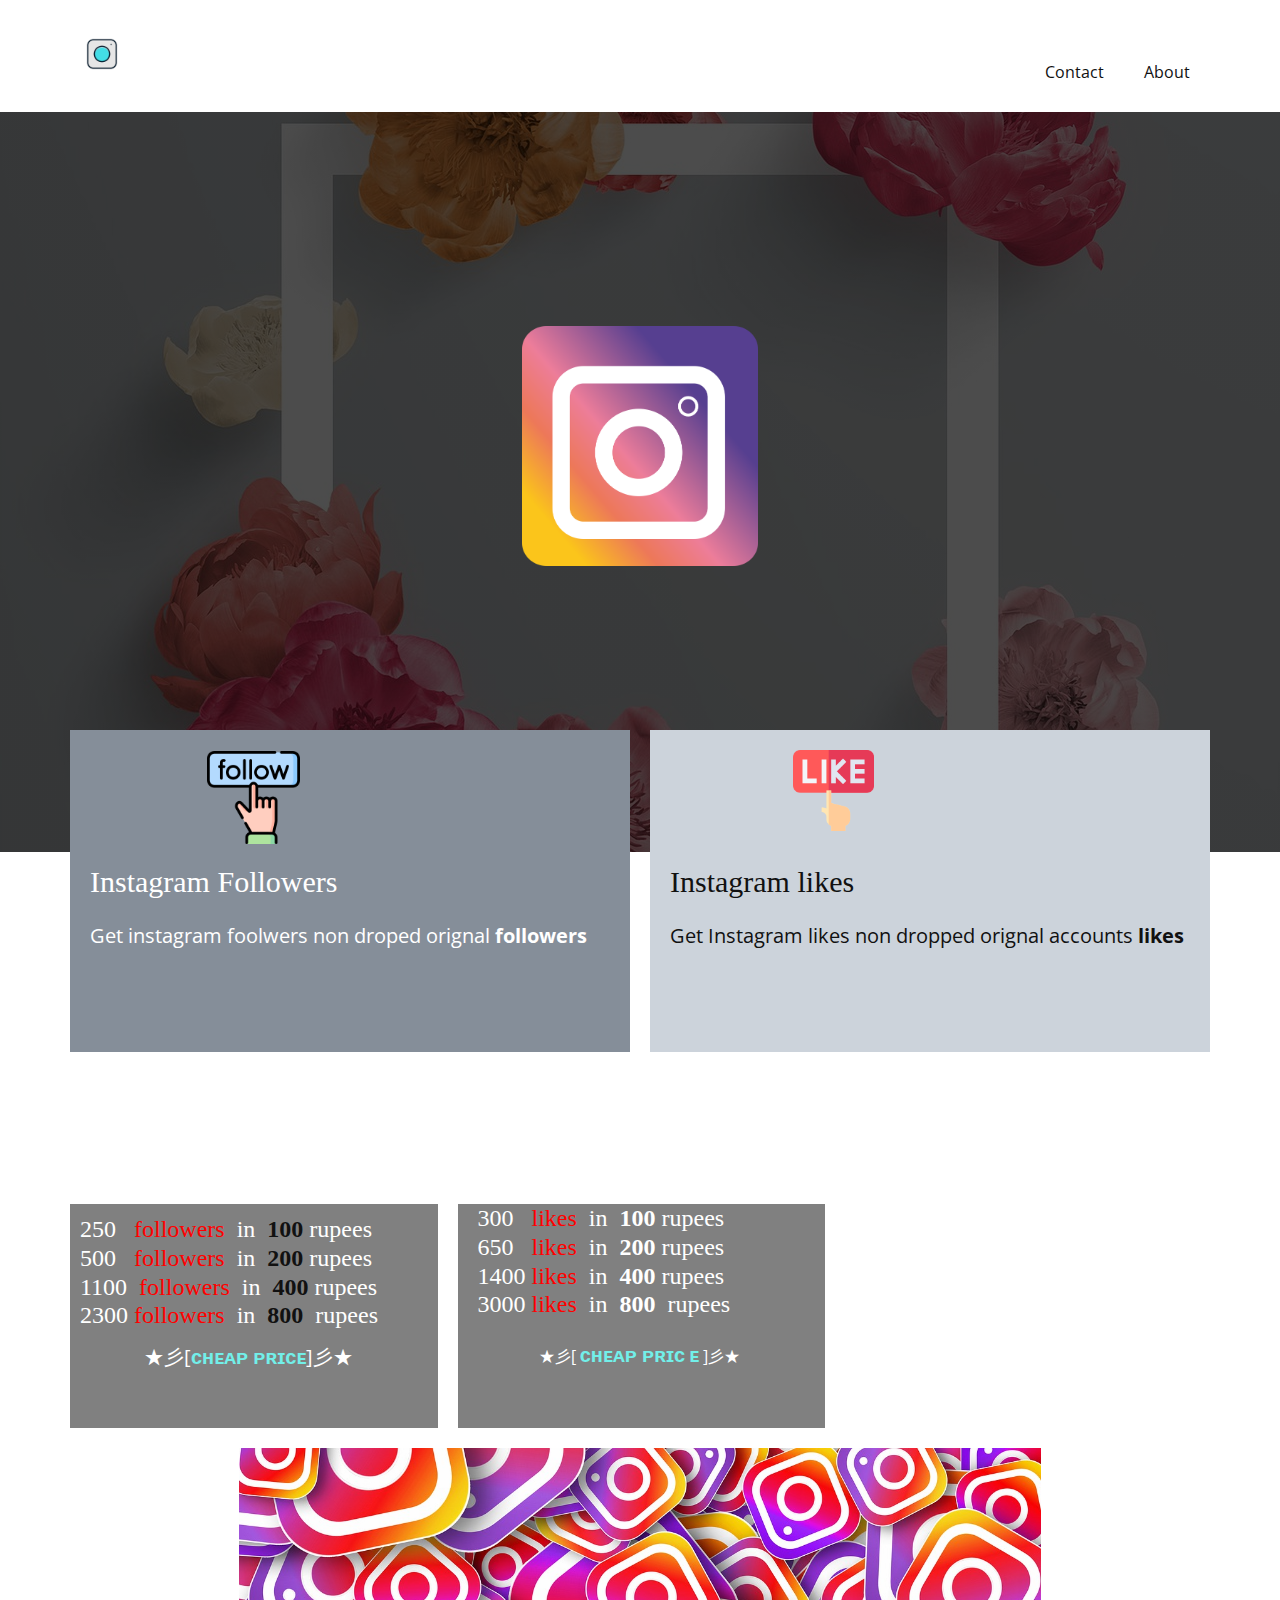
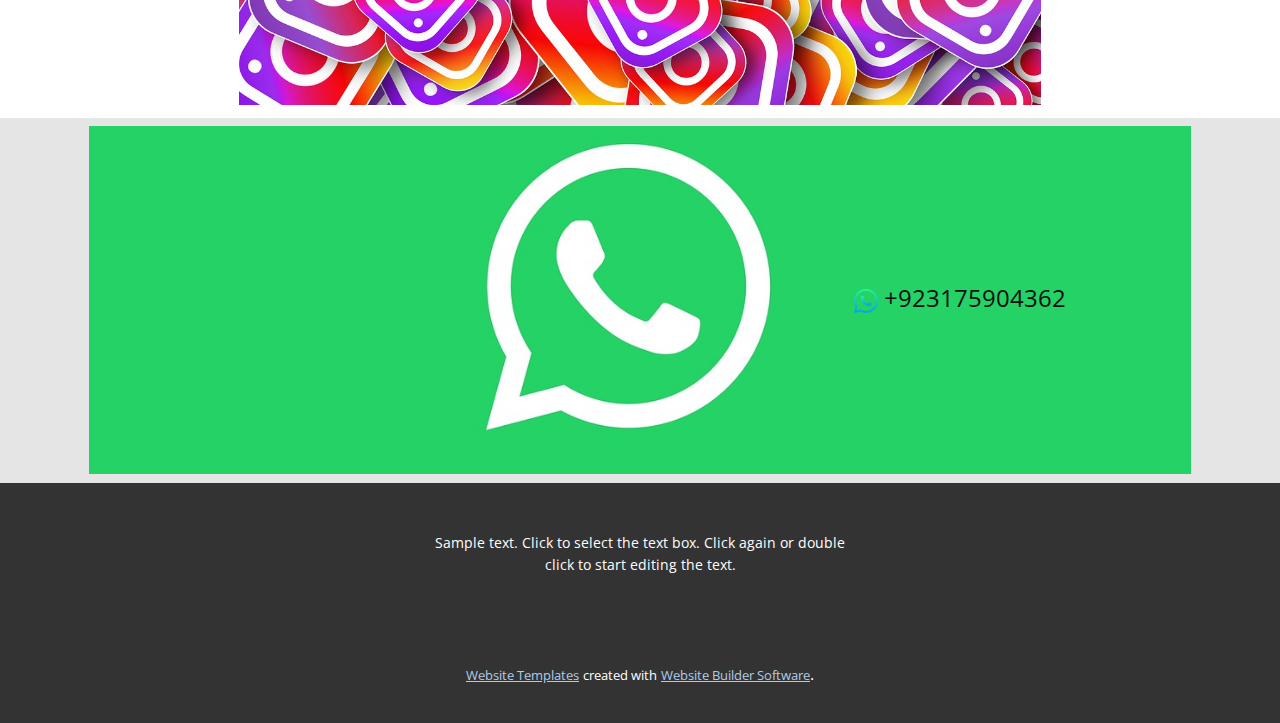
<file: index.html>
<!DOCTYPE html>
<html style="font-size: 16px;">
  <head>
    <meta name="viewport" content="width=device-width, initial-scale=1.0">
    <meta charset="utf-8">
    <meta name="keywords" content="Extraordinary Hotels For The Curious Traveller, Inspiration, New Boutique Hotels, Can&amp;apos;t Keep Your Eyes Away? Follow Us!, Find Out What Makes Us The Best Hotel, Empire State Building, Follow Us On Instagram">
    <meta name="description" content="">
    <meta name="page_type" content="np-template-header-footer-from-plugin">
    <title>Home</title>
    <link rel="stylesheet" href="nicepage.css" media="screen">
<link rel="stylesheet" href="Home.css" media="screen">
    <script class="u-script" type="text/javascript" src="jquery.js" defer=""></script>
    <script class="u-script" type="text/javascript" src="nicepage.js" defer=""></script>
    <meta name="generator" content="Nicepage 4.6.5, nicepage.com">
    <link id="u-theme-google-font" rel="stylesheet" href="https://fonts.googleapis.com/css?family=Roboto:100,100i,300,300i,400,400i,500,500i,700,700i,900,900i|Open+Sans:300,300i,400,400i,500,500i,600,600i,700,700i,800,800i">
    
    
    
    
    
    <script type="application/ld+json">{
		"@context": "http://schema.org",
		"@type": "Organization",
		"name": "",
		"logo": "images/c717e5244fee75b372d61a53a3c4e384857a317954328b867738315b0dad708fc0a629e3e21a2326700f8d7b3577cdd06af58182aa28fe7dfee7e3_1280.png"
}</script>
    <meta name="theme-color" content="#478ac9">
    <meta property="og:title" content="Home">
    <meta property="og:type" content="website">
  </head>
  <body data-home-page="Home.html" data-home-page-title="Home" class="u-body u-xl-mode"><header class="u-clearfix u-header u-header" id="sec-b66c"><div class="u-clearfix u-sheet u-valign-middle-lg u-valign-middle-md u-valign-middle-sm u-valign-middle-xl u-sheet-1">
        <a href="https://nicepage.com" class="u-image u-logo u-image-1" data-image-width="150" data-image-height="150">
          <img src="images/c717e5244fee75b372d61a53a3c4e384857a317954328b867738315b0dad708fc0a629e3e21a2326700f8d7b3577cdd06af58182aa28fe7dfee7e3_1280.png" class="u-logo-image u-logo-image-1">
        </a>
        <nav class="u-menu u-menu-dropdown u-offcanvas u-menu-1">
          <div class="menu-collapse" style="font-size: 1rem; letter-spacing: 0px;">
            <a class="u-button-style u-custom-left-right-menu-spacing u-custom-padding-bottom u-custom-top-bottom-menu-spacing u-nav-link u-text-active-palette-1-base u-text-hover-palette-2-base" href="#">
              <svg class="u-svg-link" viewBox="0 0 24 24"><use xmlns:xlink="http://www.w3.org/1999/xlink" xlink:href="#menu-hamburger"></use></svg>
              <svg class="u-svg-content" version="1.1" id="menu-hamburger" viewBox="0 0 16 16" x="0px" y="0px" xmlns:xlink="http://www.w3.org/1999/xlink" xmlns="http://www.w3.org/2000/svg"><g><rect y="1" width="16" height="2"></rect><rect y="7" width="16" height="2"></rect><rect y="13" width="16" height="2"></rect>
</g></svg>
            </a>
          </div>
          <div class="u-custom-menu u-nav-container">
            <ul class="u-nav u-unstyled u-nav-1"><li class="u-nav-item"><a class="u-button-style u-nav-link u-text-active-palette-1-base u-text-hover-palette-2-base" href="tel:+923175904362" style="padding: 10px 20px;">Contact</a>
</li><li class="u-nav-item"><a class="u-button-style u-nav-link u-text-active-palette-1-base u-text-hover-palette-2-base" href="About.html" style="padding: 10px 20px;">About</a>
</li></ul>
          </div>
          <div class="u-custom-menu u-nav-container-collapse">
            <div class="u-black u-container-style u-inner-container-layout u-opacity u-opacity-95 u-sidenav">
              <div class="u-inner-container-layout u-sidenav-overflow">
                <div class="u-menu-close"></div>
                <ul class="u-align-center u-nav u-popupmenu-items u-unstyled u-nav-2"><li class="u-nav-item"><a class="u-button-style u-nav-link" href="tel:+923175904362" style="padding: 10px 20px;">Contact</a>
</li><li class="u-nav-item"><a class="u-button-style u-nav-link" href="About.html" style="padding: 10px 20px;">About</a>
</li></ul>
              </div>
            </div>
            <div class="u-black u-menu-overlay u-opacity u-opacity-70"></div>
          </div>
        </nav>
      </div></header>
    <section class="u-clearfix u-image u-shading u-section-1" id="carousel_44d6" data-image-width="150" data-image-height="150">
      <div class="u-clearfix u-sheet u-sheet-1">
        <div class="u-container-style u-group u-group-1">
          <div class="u-container-layout">
            <img src="images/ff09e628e266e09669da736689c2cb35791b4690a24ded2e72eb6af2ec320b25c8ac3a51c1e162389625ba067df57d2b34dcdc3f2911fe7a4af15c_1280.png" alt="" class="u-image u-image-contain u-image-default u-image-1" data-image-width="1262" data-image-height="1280">
          </div>
        </div>
      </div>
    </section>
    <section class="u-clearfix u-section-2" id="carousel_f209">
      <div class="u-clearfix u-sheet u-sheet-1">
        <div class="u-clearfix u-expanded-width u-gutter-20 u-layout-wrap u-layout-wrap-1">
          <div class="u-layout">
            <div class="u-layout-row">
              <div class="u-container-style u-layout-cell u-left-cell u-palette-5-dark-1 u-size-30 u-layout-cell-1">
                <div class="u-container-layout u-container-layout-1"><span class="u-file-icon u-icon u-icon-1"><img src="images/38932581.png" alt=""></span>
                  <h3 class="u-custom-font u-font-georgia u-text u-text-1">Instagram Followers</h3>
                  <p class="u-text u-text-2">Get instagram foolwers non droped orignal <span style="font-weight: 700;">followers</span>
                    <span style="font-weight: 700;"></span>
                    <span style="font-weight: 700;">
                      <span style="font-weight: 400;">
                        <span style="font-weight: 700;">
                          <span style="font-weight: 400;"></span>
                        </span>
                      </span>
                    </span>
                  </p>
                </div>
              </div>
              <div class="u-container-style u-layout-cell u-palette-5-light-1 u-size-30 u-layout-cell-2">
                <div class="u-container-layout u-container-layout-2"><span class="u-file-icon u-icon u-icon-2"><img src="images/6531078.png" alt=""></span>
                  <h3 class="u-custom-font u-font-georgia u-text u-text-3">Instagram likes</h3>
                  <p class="u-text u-text-4">Get Instagram likes non dropped orignal accounts <span style="font-weight: 700;">likes</span>
                  </p>
                </div>
              </div>
            </div>
          </div>
        </div>
      </div>
    </section>
    <section class="u-clearfix u-section-3" id="sec-9d00">
      <div class="u-clearfix u-sheet u-sheet-1">
        <div class="u-clearfix u-expanded-width-xs u-gutter-20 u-layout-wrap u-layout-wrap-1">
          <div class="u-layout">
            <div class="u-layout-row">
              <div class="u-container-style u-grey-50 u-layout-cell u-left-cell u-size-30 u-layout-cell-1">
                <div class="u-container-layout u-container-layout-1">
                  <h3 class="u-custom-font u-font-georgia u-text u-text-1">250&nbsp; &nbsp;<span class="u-text-custom-color-1">followers&nbsp;</span> in&nbsp;&nbsp;<span style="font-weight: 700;" class="u-text-body-color">100</span> rupees<br>500&nbsp; &nbsp;<span class="u-text-custom-color-1">followers&nbsp;</span> in&nbsp;&nbsp;<span style="font-weight: 700;" class="u-text-body-color">200</span> rupees<br>1100&nbsp;&nbsp;<span class="u-text-custom-color-1">followers&nbsp;</span> in&nbsp; <span style="font-weight: 700;" class="u-text-body-color">400</span> rupees<br>2300 <span class="u-text-custom-color-1">followers</span>&nbsp; in&nbsp; <span style="font-weight: 700;">
                      <span class="u-text-body-color">800</span>&nbsp;
                    </span> rupees
                  </h3>
                  <p class="u-text u-text-2">★彡[<span style="font-weight: 700;" class="u-text-palette-4-light-1">ᴄʜᴇᴀᴘ ᴘʀɪᴄᴇ</span>]彡★<br>
                  </p>
                </div>
              </div>
              <div class="u-container-style u-grey-50 u-layout-cell u-size-30 u-layout-cell-2">
                <div class="u-container-layout u-container-layout-2">
                  <h3 class="u-custom-font u-font-georgia u-text u-text-3">
                    <span style="font-size: 1.5rem;">300&nbsp; &nbsp;<span class="u-text-custom-color-1">likes&nbsp;</span> in&nbsp;&nbsp;<span style="font-weight: 700;">100</span> rupees<br>650&nbsp; &nbsp;<span class="u-text-custom-color-1">likes</span>&nbsp; in&nbsp;&nbsp;<span style="font-weight: 700;">200</span> rupees<br>1400&nbsp;<span class="u-text-custom-color-1">likes&nbsp;</span> in&nbsp; <span style="font-weight: 700;">400</span> rupees<br>3000 <span class="u-text-custom-color-1">likes</span>&nbsp; in&nbsp;&nbsp;<span style="font-weight: 700;">800</span>&nbsp; rupees
                    </span>
                    <br>
                  </h3>
                  <p class="u-text u-text-4">★彡[<span class="u-text-palette-4-light-1" style="font-weight: 700;">
                      <span style="font-size: 1.25rem;">ᴄʜᴇᴀᴘ ᴘʀɪᴄ</span>
                      <span style="font-size: 1.25rem;">ᴇ</span>
                    </span>]彡★
                  </p>
                </div>
              </div>
            </div>
          </div>
        </div>
        <img class="u-expanded-width-xs u-image u-image-default u-preserve-proportions u-image-1" src="images/a33769534cdfa9fd99812cc6eb787e12f2329a2866328f134add194cca3b581d76d49b5ab3d76632fb93f978d73cb05c217c4140393598fe36609b_1280.jpg" alt="" data-image-width="150" data-image-height="48">
      </div>
    </section>
    <section class="u-clearfix u-grey-10 u-section-4" src="" id="sec-13cc">
      <div class="u-align-left u-clearfix u-sheet u-sheet-1">
        <img class="u-image u-image-default u-image-1" src="images/660b4783b5adcb7d8e646011b2fb59b918cda3dbca379da859ff5e9249f2a871f3a948399d9e737781108d48650bdde33ca778d1768f54050f512a_1280.jpg" alt="" data-image-width="1280" data-image-height="480">
        <a href="https://wa.me/923071645948" class="u-active-none u-bottom-left-radius-0 u-bottom-right-radius-0 u-btn u-btn-rectangle u-button-style u-hover-none u-none u-radius-0 u-top-left-radius-0 u-top-right-radius-0 u-btn-1"><span class="u-file-icon u-icon"><img src="images/1384079.png" alt=""></span>&nbsp;+923175904362
        </a>
      </div>
    </section>
    
    
    <footer class="u-align-center u-clearfix u-footer u-grey-80 u-footer" id="sec-1d6d"><div class="u-clearfix u-sheet u-sheet-1">
        <p class="u-small-text u-text u-text-variant u-text-1">Sample text. Click to select the text box. Click again or double click to start editing the text.</p>
      </div></footer>
    <section class="u-backlink u-clearfix u-grey-80">
      <a class="u-link" href="https://nicepage.com/website-templates" target="_blank">
        <span>Website Templates</span>
      </a>
      <p class="u-text">
        <span>created with</span>
      </p>
      <a class="u-link" href="" target="_blank">
        <span>Website Builder Software</span>
      </a>. 
    </section>
  </body>
</html>
</file>
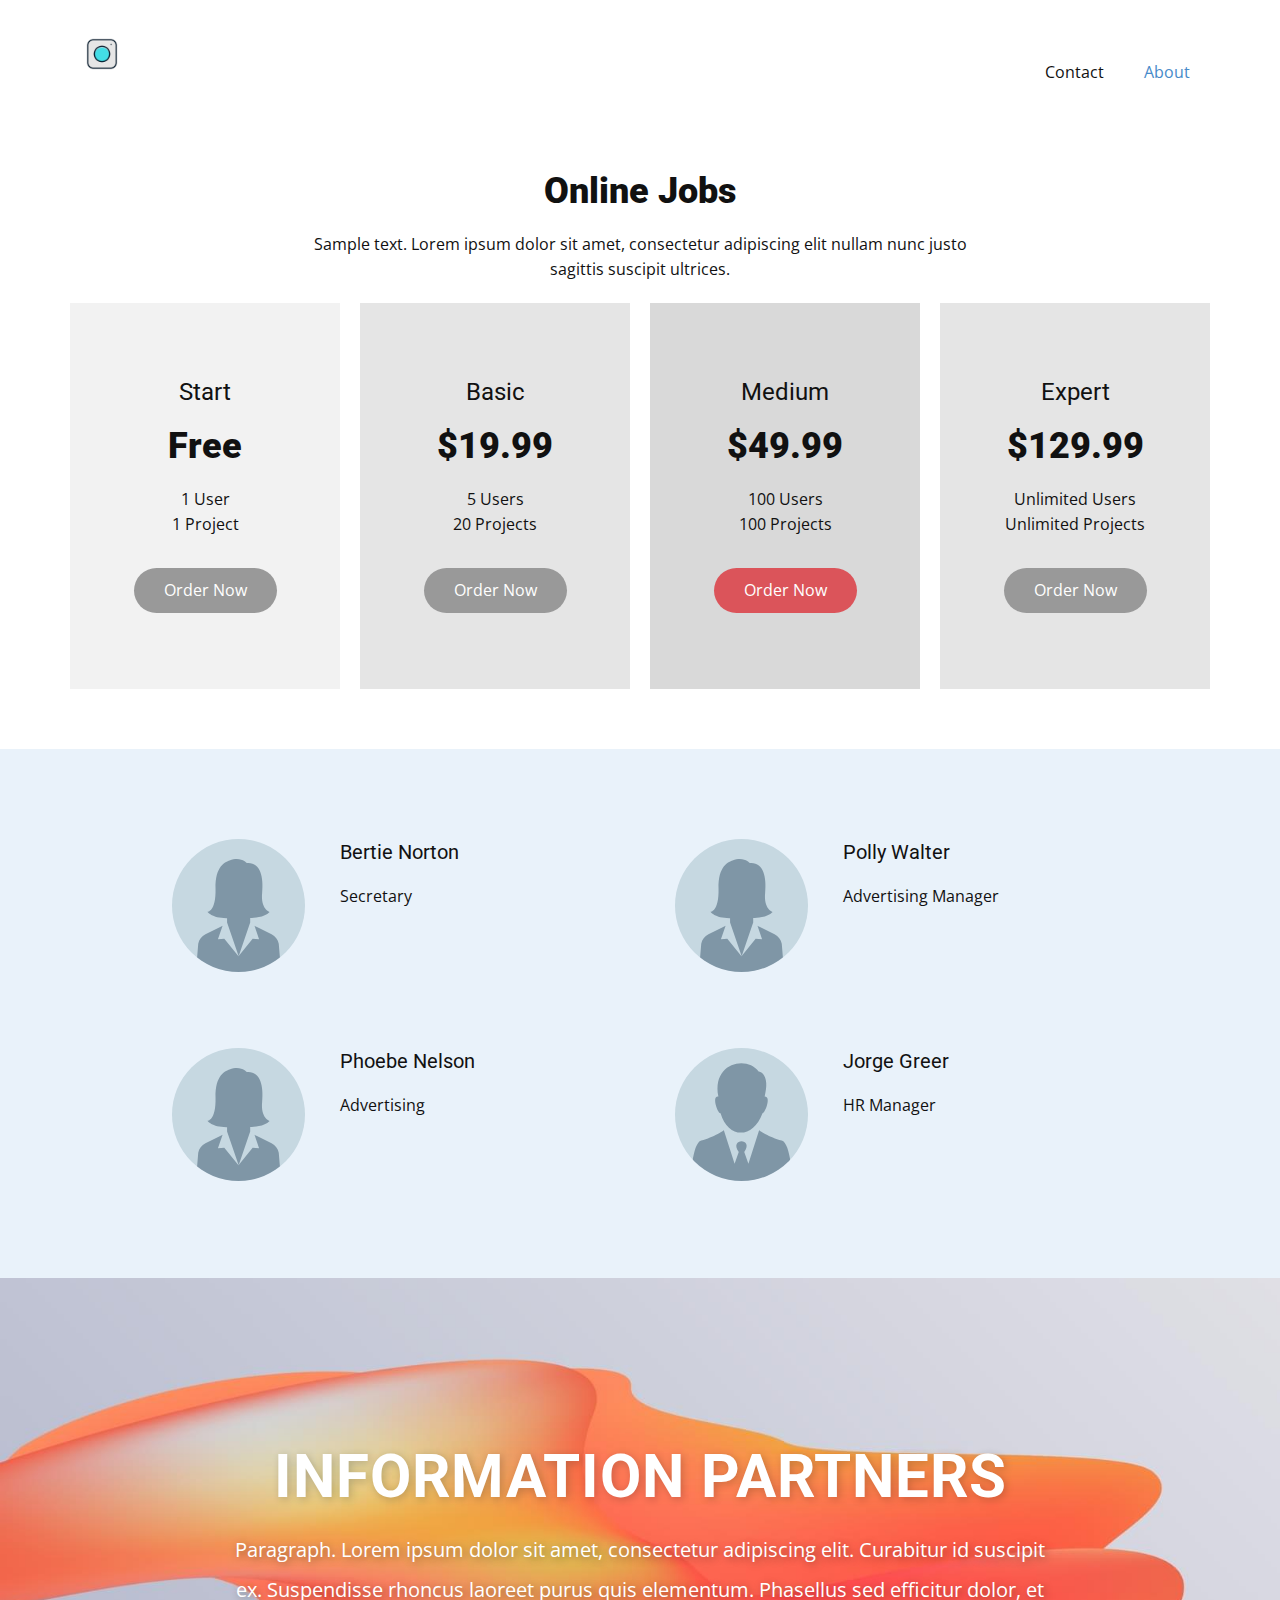
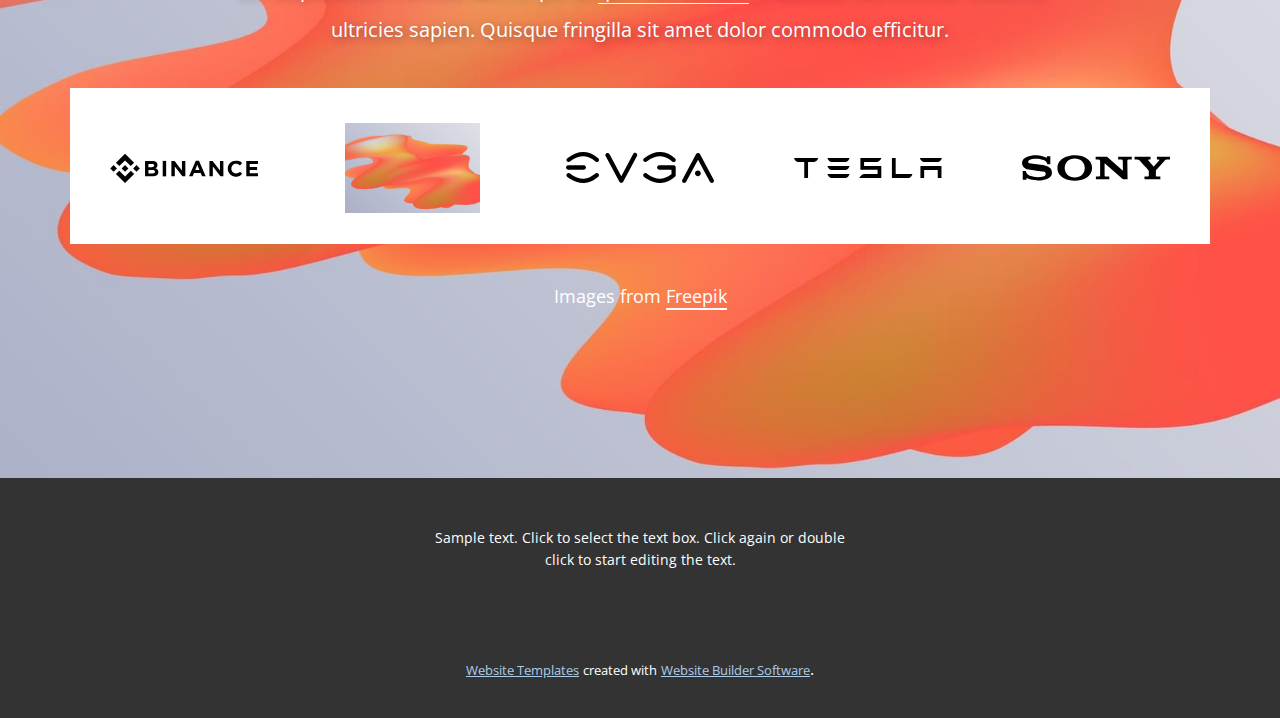
<file: About.html>
<!DOCTYPE html>
<html style="font-size: 16px;">
  <head>
    <meta name="viewport" content="width=device-width, initial-scale=1.0">
    <meta charset="utf-8">
    <meta name="keywords" content="Online Jobs, Free, $19.99, $49.99, $129.99, ​Information partners">
    <meta name="description" content="">
    <meta name="page_type" content="np-template-header-footer-from-plugin">
    <title>About</title>
    <link rel="stylesheet" href="nicepage.css" media="screen">
<link rel="stylesheet" href="About.css" media="screen">
    <script class="u-script" type="text/javascript" src="jquery.js" defer=""></script>
    <script class="u-script" type="text/javascript" src="nicepage.js" defer=""></script>
    <meta name="generator" content="Nicepage 4.6.5, nicepage.com">
    <link id="u-theme-google-font" rel="stylesheet" href="https://fonts.googleapis.com/css?family=Roboto:100,100i,300,300i,400,400i,500,500i,700,700i,900,900i|Open+Sans:300,300i,400,400i,500,500i,600,600i,700,700i,800,800i">
    
    
    
    
    <script type="application/ld+json">{
		"@context": "http://schema.org",
		"@type": "Organization",
		"name": "",
		"logo": "images/c717e5244fee75b372d61a53a3c4e384857a317954328b867738315b0dad708fc0a629e3e21a2326700f8d7b3577cdd06af58182aa28fe7dfee7e3_1280.png"
}</script>
    <meta name="theme-color" content="#478ac9">
    <meta property="og:title" content="About">
    <meta property="og:type" content="website">
  </head>
  <body class="u-body u-xl-mode"><header class="u-clearfix u-header u-header" id="sec-b66c"><div class="u-clearfix u-sheet u-valign-middle-lg u-valign-middle-md u-valign-middle-sm u-valign-middle-xl u-sheet-1">
        <a href="https://nicepage.com" class="u-image u-logo u-image-1" data-image-width="150" data-image-height="150">
          <img src="images/c717e5244fee75b372d61a53a3c4e384857a317954328b867738315b0dad708fc0a629e3e21a2326700f8d7b3577cdd06af58182aa28fe7dfee7e3_1280.png" class="u-logo-image u-logo-image-1">
        </a>
        <nav class="u-menu u-menu-dropdown u-offcanvas u-menu-1">
          <div class="menu-collapse" style="font-size: 1rem; letter-spacing: 0px;">
            <a class="u-button-style u-custom-left-right-menu-spacing u-custom-padding-bottom u-custom-top-bottom-menu-spacing u-nav-link u-text-active-palette-1-base u-text-hover-palette-2-base" href="#">
              <svg class="u-svg-link" viewBox="0 0 24 24"><use xmlns:xlink="http://www.w3.org/1999/xlink" xlink:href="#menu-hamburger"></use></svg>
              <svg class="u-svg-content" version="1.1" id="menu-hamburger" viewBox="0 0 16 16" x="0px" y="0px" xmlns:xlink="http://www.w3.org/1999/xlink" xmlns="http://www.w3.org/2000/svg"><g><rect y="1" width="16" height="2"></rect><rect y="7" width="16" height="2"></rect><rect y="13" width="16" height="2"></rect>
</g></svg>
            </a>
          </div>
          <div class="u-custom-menu u-nav-container">
            <ul class="u-nav u-unstyled u-nav-1"><li class="u-nav-item"><a class="u-button-style u-nav-link u-text-active-palette-1-base u-text-hover-palette-2-base" href="tel:+923175904362" style="padding: 10px 20px;">Contact</a>
</li><li class="u-nav-item"><a class="u-button-style u-nav-link u-text-active-palette-1-base u-text-hover-palette-2-base" href="About.html" style="padding: 10px 20px;">About</a>
</li></ul>
          </div>
          <div class="u-custom-menu u-nav-container-collapse">
            <div class="u-black u-container-style u-inner-container-layout u-opacity u-opacity-95 u-sidenav">
              <div class="u-inner-container-layout u-sidenav-overflow">
                <div class="u-menu-close"></div>
                <ul class="u-align-center u-nav u-popupmenu-items u-unstyled u-nav-2"><li class="u-nav-item"><a class="u-button-style u-nav-link" href="tel:+923175904362" style="padding: 10px 20px;">Contact</a>
</li><li class="u-nav-item"><a class="u-button-style u-nav-link" href="About.html" style="padding: 10px 20px;">About</a>
</li></ul>
              </div>
            </div>
            <div class="u-black u-menu-overlay u-opacity u-opacity-70"></div>
          </div>
        </nav>
      </div></header>
    <section class="u-align-center u-clearfix u-section-1" id="sec-1153">
      <div class="u-clearfix u-sheet u-valign-middle u-sheet-1">
        <h2 class="u-text u-text-default u-text-1">Online Jobs<br>
        </h2>
        <p class="u-text u-text-2">Sample text. Lorem ipsum dolor sit amet, consectetur adipiscing elit nullam nunc justo sagittis suscipit ultrices.</p>
        <div class="u-clearfix u-expanded-width u-gutter-20 u-layout-wrap u-layout-wrap-1">
          <div class="u-gutter-0 u-layout">
            <div class="u-layout-row">
              <div class="u-align-center u-border-no-bottom u-border-no-left u-border-no-right u-border-no-top u-container-style u-grey-5 u-layout-cell u-left-cell u-size-15 u-size-30-md u-layout-cell-1">
                <div class="u-container-layout u-valign-middle u-container-layout-1">
                  <h4 class="u-text u-text-3">Start</h4>
                  <h2 class="u-text u-text-4">Free</h2>
                  <p class="u-text u-text-5">1 User <br>1 Project 
                  </p>
                  <a href="" class="u-btn u-btn-round u-button-style u-grey-40 u-radius-50 u-btn-1">Order Now</a>
                </div>
              </div>
              <div class="u-border-no-bottom u-border-no-left u-border-no-right u-border-no-top u-container-style u-grey-10 u-layout-cell u-size-15 u-size-30-md u-layout-cell-2">
                <div class="u-container-layout u-valign-middle u-container-layout-2">
                  <h4 class="u-align-center u-text u-text-6">Basic</h4>
                  <h2 class="u-align-center u-text u-text-7">$19.99</h2>
                  <p class="u-align-center u-text u-text-8">5 Users <br>20&nbsp;Projects 
                  </p>
                  <a href="" class="u-btn u-btn-round u-button-style u-grey-40 u-radius-50 u-btn-2">Order Now</a>
                </div>
              </div>
              <div class="u-align-center u-container-style u-grey-15 u-layout-cell u-size-15 u-size-30-md u-layout-cell-3">
                <div class="u-container-layout u-valign-middle u-container-layout-3">
                  <h4 class="u-text u-text-9">Medium</h4>
                  <h2 class="u-text u-text-10">$49.99</h2>
                  <p class="u-text u-text-11">100 Users <br>100&nbsp;Projects 
                  </p>
                  <a href="" class="u-btn u-btn-round u-button-style u-palette-2-base u-radius-50 u-btn-3">Order Now</a>
                </div>
              </div>
              <div class="u-align-center u-border-no-bottom u-border-no-left u-border-no-right u-border-no-top u-container-style u-grey-10 u-layout-cell u-right-cell u-size-15 u-size-30-md u-layout-cell-4">
                <div class="u-container-layout u-valign-middle u-container-layout-4">
                  <h4 class="u-text u-text-12">Expert</h4>
                  <h2 class="u-text u-text-13">$129.99</h2>
                  <p class="u-text u-text-14">Unlimited Users <br>Unlimited&nbsp;Projects 
                  </p>
                  <a href="" class="u-btn u-btn-round u-button-style u-grey-40 u-radius-50 u-btn-4">Order Now</a>
                </div>
              </div>
            </div>
          </div>
        </div>
      </div>
    </section>
    <section class="u-align-center u-clearfix u-palette-1-light-3 u-section-2" id="sec-8a12">
      <div class="u-clearfix u-sheet u-valign-middle u-sheet-1">
        <div class="u-expanded-width-md u-expanded-width-xs u-list u-list-1">
          <div class="u-repeater u-repeater-1">
            <div class="u-align-left u-container-style u-list-item u-repeater-item">
              <div class="u-container-layout u-similar-container u-valign-top u-container-layout-1">
                <div alt="" class="u-image u-image-circle u-image-1" data-image-width="881" data-image-height="1080"></div>
                <h5 class="u-text u-text-1">Bertie Norton</h5>
                <p class="u-text u-text-2">Secretary</p>
              </div>
            </div>
            <div class="u-align-left u-container-style u-list-item u-repeater-item">
              <div class="u-container-layout u-similar-container u-valign-top u-container-layout-2">
                <div alt="" class="u-image u-image-circle u-image-2" data-image-width="881" data-image-height="1080"></div>
                <h5 class="u-text u-text-3">Polly Walter</h5>
                <p class="u-text u-text-4">Advertising Manager</p>
              </div>
            </div>
            <div class="u-align-left u-container-style u-list-item u-repeater-item">
              <div class="u-container-layout u-similar-container u-valign-top u-container-layout-3">
                <div alt="" class="u-image u-image-circle u-image-3" data-image-width="881" data-image-height="1080"></div>
                <h5 class="u-text u-text-5">Phoebe Nelson</h5>
                <p class="u-text u-text-6">Advertising</p>
              </div>
            </div>
            <div class="u-align-left u-container-style u-list-item u-repeater-item">
              <div class="u-container-layout u-similar-container u-valign-top u-container-layout-4">
                <div alt="" class="u-image u-image-circle u-image-4" data-image-width="881" data-image-height="1080"></div>
                <h5 class="u-text u-text-7">Jorge Greer</h5>
                <p class="u-text u-text-8">HR Manager</p>
              </div>
            </div>
          </div>
        </div>
      </div>
    </section>
    <section class="u-align-center u-clearfix u-image u-section-3" id="carousel_beb7" data-image-width="1620" data-image-height="1080">
      <div class="u-clearfix u-sheet u-valign-middle u-sheet-1">
        <h2 class="u-text u-text-body-alt-color u-text-default u-text-1"> Information partners </h2>
        <p class="u-text u-text-body-alt-color u-text-2">Paragraph. Lorem ipsum dolor sit amet, consectetur adipiscing elit. Curabitur id suscipit ex. Suspendisse rhoncus laoreet purus <a href="https://nicepage.com/wordpress-website-builder" class="u-border-1 u-border-active-palette-1-light-3 u-border-hover-palette-1-light-3 u-border-white u-btn u-button-link u-button-style u-none u-text-active-white u-text-body-alt-color u-text-hover-white u-btn-1">quis elementum</a>. Phasellus sed efficitur dolor, et ultricies sapien. Quisque fringilla sit amet dolor commodo efficitur.
        </p>
        <div class="u-expanded-width u-list u-list-1">
          <div class="u-repeater u-repeater-1">
            <div class="u-container-style u-list-item u-repeater-item u-white u-list-item-1">
              <div class="u-container-layout u-similar-container u-valign-middle-lg u-valign-middle-md u-valign-middle-sm u-valign-middle-xl u-container-layout-1">
                <img alt="" class="u-expanded-width u-image u-image-contain u-image-default u-image-1" data-image-width="300" data-image-height="90" src="images/1.svg">
              </div>
            </div>
            <div class="u-container-style u-list-item u-repeater-item u-white u-list-item-2">
              <div class="u-container-layout u-similar-container u-valign-middle-lg u-valign-middle-md u-valign-middle-sm u-valign-middle-xl u-container-layout-2">
                <img alt="" class="u-expanded-width u-image u-image-contain u-image-default u-image-2" data-image-width="300" data-image-height="90" src="images/fdfdf.jpg">
              </div>
            </div>
            <div class="u-container-style u-list-item u-repeater-item u-white u-list-item-3">
              <div class="u-container-layout u-similar-container u-valign-middle-lg u-valign-middle-md u-valign-middle-sm u-valign-middle-xl u-container-layout-3">
                <img alt="" class="u-expanded-width u-image u-image-contain u-image-default u-image-3" data-image-width="300" data-image-height="63" src="images/evga.svg">
              </div>
            </div>
            <div class="u-container-style u-list-item u-repeater-item u-white u-list-item-4">
              <div class="u-container-layout u-similar-container u-valign-middle-lg u-valign-middle-md u-valign-middle-sm u-valign-middle-xl u-container-layout-4">
                <img alt="" class="u-expanded-width u-image u-image-contain u-image-default u-image-4" data-image-width="300" data-image-height="39" src="images/tesla-9.svg">
              </div>
            </div>
            <div class="u-container-style u-list-item u-repeater-item u-white u-list-item-5">
              <div class="u-container-layout u-similar-container u-valign-middle-lg u-valign-middle-md u-valign-middle-sm u-valign-middle-xl u-container-layout-5">
                <img alt="" class="u-expanded-width u-image u-image-contain u-image-default u-image-5" data-image-width="300" data-image-height="54" src="images/sony-logo.svg">
              </div>
            </div>
          </div>
        </div>
        <p class="u-text u-text-body-alt-color u-text-default u-text-3">Images from <a href="https://www.freepik.com/vectors/background" class="u-active-none u-border-2 u-border-active-white u-border-hover-white u-border-white u-btn u-button-link u-button-style u-hover-none u-none u-text-body-alt-color u-btn-2">Freepik</a>
        </p>
      </div>
    </section>
    
    
    <footer class="u-align-center u-clearfix u-footer u-grey-80 u-footer" id="sec-1d6d"><div class="u-clearfix u-sheet u-sheet-1">
        <p class="u-small-text u-text u-text-variant u-text-1">Sample text. Click to select the text box. Click again or double click to start editing the text.</p>
      </div></footer>
    <section class="u-backlink u-clearfix u-grey-80">
      <a class="u-link" href="https://nicepage.com/website-templates" target="_blank">
        <span>Website Templates</span>
      </a>
      <p class="u-text">
        <span>created with</span>
      </p>
      <a class="u-link" href="" target="_blank">
        <span>Website Builder Software</span>
      </a>. 
    </section>
  </body>
</html>
</file>
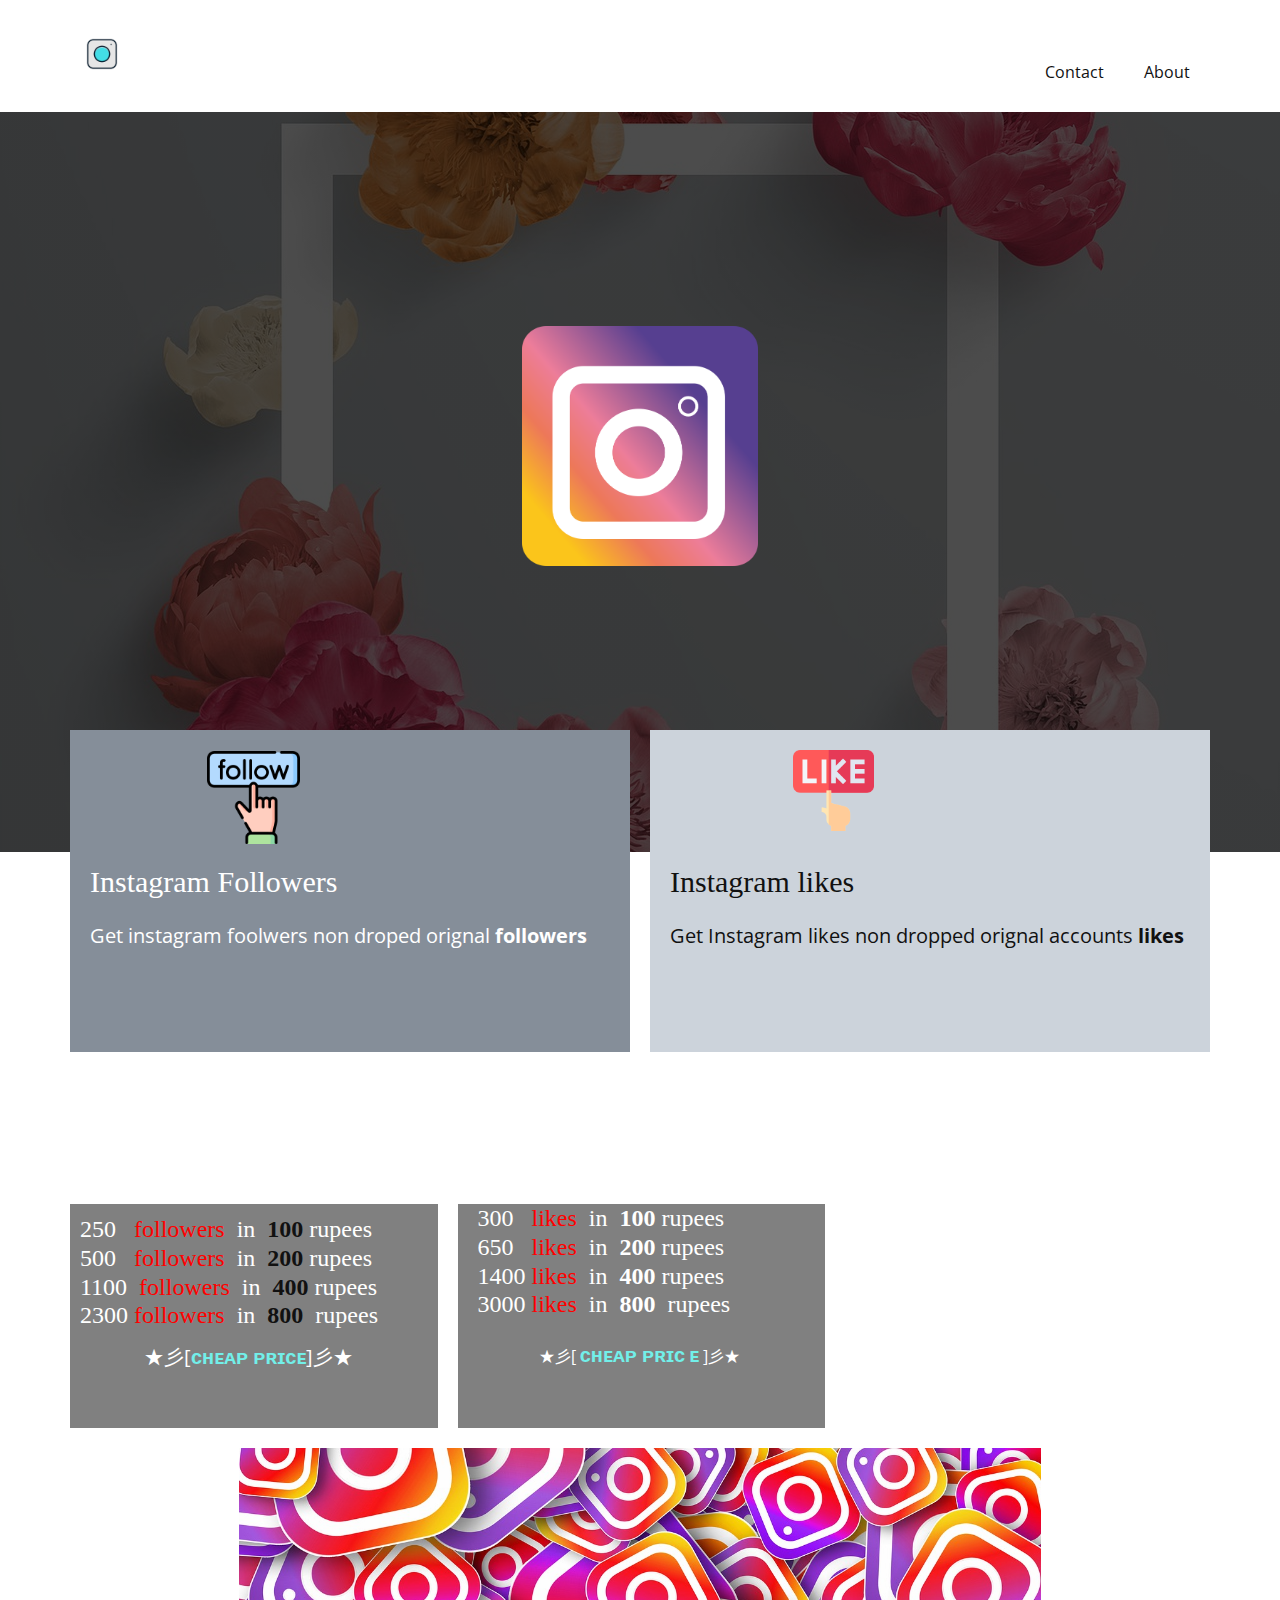
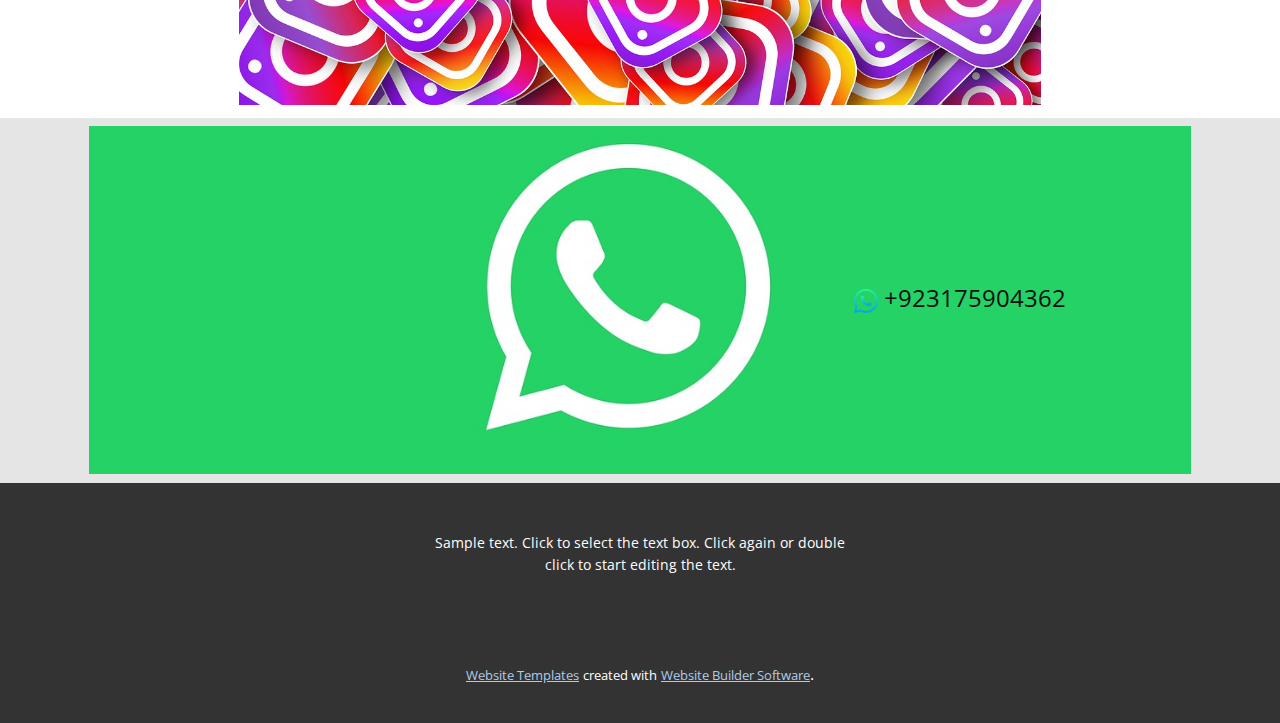
<file: Home.html>
<!DOCTYPE html>
<html style="font-size: 16px;">
  <head>
    <meta name="viewport" content="width=device-width, initial-scale=1.0">
    <meta charset="utf-8">
    <meta name="keywords" content="Extraordinary Hotels For The Curious Traveller, Inspiration, New Boutique Hotels, Can&amp;apos;t Keep Your Eyes Away? Follow Us!, Find Out What Makes Us The Best Hotel, Empire State Building, Follow Us On Instagram">
    <meta name="description" content="">
    <meta name="page_type" content="np-template-header-footer-from-plugin">
    <title>Home</title>
    <link rel="stylesheet" href="nicepage.css" media="screen">
<link rel="stylesheet" href="Home.css" media="screen">
    <script class="u-script" type="text/javascript" src="jquery.js" defer=""></script>
    <script class="u-script" type="text/javascript" src="nicepage.js" defer=""></script>
    <meta name="generator" content="Nicepage 4.6.5, nicepage.com">
    <link id="u-theme-google-font" rel="stylesheet" href="https://fonts.googleapis.com/css?family=Roboto:100,100i,300,300i,400,400i,500,500i,700,700i,900,900i|Open+Sans:300,300i,400,400i,500,500i,600,600i,700,700i,800,800i">
    
    
    
    
    
    <script type="application/ld+json">{
		"@context": "http://schema.org",
		"@type": "Organization",
		"name": "",
		"logo": "images/c717e5244fee75b372d61a53a3c4e384857a317954328b867738315b0dad708fc0a629e3e21a2326700f8d7b3577cdd06af58182aa28fe7dfee7e3_1280.png"
}</script>
    <meta name="theme-color" content="#478ac9">
    <meta property="og:title" content="Home">
    <meta property="og:type" content="website">
  </head>
  <body class="u-body u-xl-mode"><header class="u-clearfix u-header u-header" id="sec-b66c"><div class="u-clearfix u-sheet u-valign-middle-lg u-valign-middle-md u-valign-middle-sm u-valign-middle-xl u-sheet-1">
        <a href="https://nicepage.com" class="u-image u-logo u-image-1" data-image-width="150" data-image-height="150">
          <img src="images/c717e5244fee75b372d61a53a3c4e384857a317954328b867738315b0dad708fc0a629e3e21a2326700f8d7b3577cdd06af58182aa28fe7dfee7e3_1280.png" class="u-logo-image u-logo-image-1">
        </a>
        <nav class="u-menu u-menu-dropdown u-offcanvas u-menu-1">
          <div class="menu-collapse" style="font-size: 1rem; letter-spacing: 0px;">
            <a class="u-button-style u-custom-left-right-menu-spacing u-custom-padding-bottom u-custom-top-bottom-menu-spacing u-nav-link u-text-active-palette-1-base u-text-hover-palette-2-base" href="#">
              <svg class="u-svg-link" viewBox="0 0 24 24"><use xmlns:xlink="http://www.w3.org/1999/xlink" xlink:href="#menu-hamburger"></use></svg>
              <svg class="u-svg-content" version="1.1" id="menu-hamburger" viewBox="0 0 16 16" x="0px" y="0px" xmlns:xlink="http://www.w3.org/1999/xlink" xmlns="http://www.w3.org/2000/svg"><g><rect y="1" width="16" height="2"></rect><rect y="7" width="16" height="2"></rect><rect y="13" width="16" height="2"></rect>
</g></svg>
            </a>
          </div>
          <div class="u-custom-menu u-nav-container">
            <ul class="u-nav u-unstyled u-nav-1"><li class="u-nav-item"><a class="u-button-style u-nav-link u-text-active-palette-1-base u-text-hover-palette-2-base" href="tel:+923175904362" style="padding: 10px 20px;">Contact</a>
</li><li class="u-nav-item"><a class="u-button-style u-nav-link u-text-active-palette-1-base u-text-hover-palette-2-base" href="About.html" style="padding: 10px 20px;">About</a>
</li></ul>
          </div>
          <div class="u-custom-menu u-nav-container-collapse">
            <div class="u-black u-container-style u-inner-container-layout u-opacity u-opacity-95 u-sidenav">
              <div class="u-inner-container-layout u-sidenav-overflow">
                <div class="u-menu-close"></div>
                <ul class="u-align-center u-nav u-popupmenu-items u-unstyled u-nav-2"><li class="u-nav-item"><a class="u-button-style u-nav-link" href="tel:+923175904362" style="padding: 10px 20px;">Contact</a>
</li><li class="u-nav-item"><a class="u-button-style u-nav-link" href="About.html" style="padding: 10px 20px;">About</a>
</li></ul>
              </div>
            </div>
            <div class="u-black u-menu-overlay u-opacity u-opacity-70"></div>
          </div>
        </nav>
      </div></header>
    <section class="u-clearfix u-image u-shading u-section-1" id="carousel_44d6" data-image-width="150" data-image-height="150">
      <div class="u-clearfix u-sheet u-sheet-1">
        <div class="u-container-style u-group u-group-1">
          <div class="u-container-layout">
            <img src="images/ff09e628e266e09669da736689c2cb35791b4690a24ded2e72eb6af2ec320b25c8ac3a51c1e162389625ba067df57d2b34dcdc3f2911fe7a4af15c_1280.png" alt="" class="u-image u-image-contain u-image-default u-image-1" data-image-width="1262" data-image-height="1280">
          </div>
        </div>
      </div>
    </section>
    <section class="u-clearfix u-section-2" id="carousel_f209">
      <div class="u-clearfix u-sheet u-sheet-1">
        <div class="u-clearfix u-expanded-width u-gutter-20 u-layout-wrap u-layout-wrap-1">
          <div class="u-layout">
            <div class="u-layout-row">
              <div class="u-container-style u-layout-cell u-left-cell u-palette-5-dark-1 u-size-30 u-layout-cell-1">
                <div class="u-container-layout u-container-layout-1"><span class="u-file-icon u-icon u-icon-1"><img src="images/38932581.png" alt=""></span>
                  <h3 class="u-custom-font u-font-georgia u-text u-text-1">Instagram Followers</h3>
                  <p class="u-text u-text-2">Get instagram foolwers non droped orignal <span style="font-weight: 700;">followers</span>
                    <span style="font-weight: 700;"></span>
                    <span style="font-weight: 700;">
                      <span style="font-weight: 400;">
                        <span style="font-weight: 700;">
                          <span style="font-weight: 400;"></span>
                        </span>
                      </span>
                    </span>
                  </p>
                </div>
              </div>
              <div class="u-container-style u-layout-cell u-palette-5-light-1 u-size-30 u-layout-cell-2">
                <div class="u-container-layout u-container-layout-2"><span class="u-file-icon u-icon u-icon-2"><img src="images/6531078.png" alt=""></span>
                  <h3 class="u-custom-font u-font-georgia u-text u-text-3">Instagram likes</h3>
                  <p class="u-text u-text-4">Get Instagram likes non dropped orignal accounts <span style="font-weight: 700;">likes</span>
                  </p>
                </div>
              </div>
            </div>
          </div>
        </div>
      </div>
    </section>
    <section class="u-clearfix u-section-3" id="sec-9d00">
      <div class="u-clearfix u-sheet u-sheet-1">
        <div class="u-clearfix u-expanded-width-xs u-gutter-20 u-layout-wrap u-layout-wrap-1">
          <div class="u-layout">
            <div class="u-layout-row">
              <div class="u-container-style u-grey-50 u-layout-cell u-left-cell u-size-30 u-layout-cell-1">
                <div class="u-container-layout u-container-layout-1">
                  <h3 class="u-custom-font u-font-georgia u-text u-text-1">250&nbsp; &nbsp;<span class="u-text-custom-color-1">followers&nbsp;</span> in&nbsp;&nbsp;<span style="font-weight: 700;" class="u-text-body-color">100</span> rupees<br>500&nbsp; &nbsp;<span class="u-text-custom-color-1">followers&nbsp;</span> in&nbsp;&nbsp;<span style="font-weight: 700;" class="u-text-body-color">200</span> rupees<br>1100&nbsp;&nbsp;<span class="u-text-custom-color-1">followers&nbsp;</span> in&nbsp; <span style="font-weight: 700;" class="u-text-body-color">400</span> rupees<br>2300 <span class="u-text-custom-color-1">followers</span>&nbsp; in&nbsp; <span style="font-weight: 700;">
                      <span class="u-text-body-color">800</span>&nbsp;
                    </span> rupees
                  </h3>
                  <p class="u-text u-text-2">★彡[<span style="font-weight: 700;" class="u-text-palette-4-light-1">ᴄʜᴇᴀᴘ ᴘʀɪᴄᴇ</span>]彡★<br>
                  </p>
                </div>
              </div>
              <div class="u-container-style u-grey-50 u-layout-cell u-size-30 u-layout-cell-2">
                <div class="u-container-layout u-container-layout-2">
                  <h3 class="u-custom-font u-font-georgia u-text u-text-3">
                    <span style="font-size: 1.5rem;">300&nbsp; &nbsp;<span class="u-text-custom-color-1">likes&nbsp;</span> in&nbsp;&nbsp;<span style="font-weight: 700;">100</span> rupees<br>650&nbsp; &nbsp;<span class="u-text-custom-color-1">likes</span>&nbsp; in&nbsp;&nbsp;<span style="font-weight: 700;">200</span> rupees<br>1400&nbsp;<span class="u-text-custom-color-1">likes&nbsp;</span> in&nbsp; <span style="font-weight: 700;">400</span> rupees<br>3000 <span class="u-text-custom-color-1">likes</span>&nbsp; in&nbsp;&nbsp;<span style="font-weight: 700;">800</span>&nbsp; rupees
                    </span>
                    <br>
                  </h3>
                  <p class="u-text u-text-4">★彡[<span class="u-text-palette-4-light-1" style="font-weight: 700;">
                      <span style="font-size: 1.25rem;">ᴄʜᴇᴀᴘ ᴘʀɪᴄ</span>
                      <span style="font-size: 1.25rem;">ᴇ</span>
                    </span>]彡★
                  </p>
                </div>
              </div>
            </div>
          </div>
        </div>
        <img class="u-expanded-width-xs u-image u-image-default u-preserve-proportions u-image-1" src="images/a33769534cdfa9fd99812cc6eb787e12f2329a2866328f134add194cca3b581d76d49b5ab3d76632fb93f978d73cb05c217c4140393598fe36609b_1280.jpg" alt="" data-image-width="150" data-image-height="48">
      </div>
    </section>
    <section class="u-clearfix u-grey-10 u-section-4" src="" id="sec-13cc">
      <div class="u-align-left u-clearfix u-sheet u-sheet-1">
        <img class="u-image u-image-default u-image-1" src="images/660b4783b5adcb7d8e646011b2fb59b918cda3dbca379da859ff5e9249f2a871f3a948399d9e737781108d48650bdde33ca778d1768f54050f512a_1280.jpg" alt="" data-image-width="1280" data-image-height="480">
        <a href="https://wa.me/923071645948" class="u-active-none u-bottom-left-radius-0 u-bottom-right-radius-0 u-btn u-btn-rectangle u-button-style u-hover-none u-none u-radius-0 u-top-left-radius-0 u-top-right-radius-0 u-btn-1"><span class="u-file-icon u-icon"><img src="images/1384079.png" alt=""></span>&nbsp;+923175904362
        </a>
      </div>
    </section>
    
    
    <footer class="u-align-center u-clearfix u-footer u-grey-80 u-footer" id="sec-1d6d"><div class="u-clearfix u-sheet u-sheet-1">
        <p class="u-small-text u-text u-text-variant u-text-1">Sample text. Click to select the text box. Click again or double click to start editing the text.</p>
      </div></footer>
    <section class="u-backlink u-clearfix u-grey-80">
      <a class="u-link" href="https://nicepage.com/website-templates" target="_blank">
        <span>Website Templates</span>
      </a>
      <p class="u-text">
        <span>created with</span>
      </p>
      <a class="u-link" href="" target="_blank">
        <span>Website Builder Software</span>
      </a>. 
    </section>
  </body>
</html>
</file>
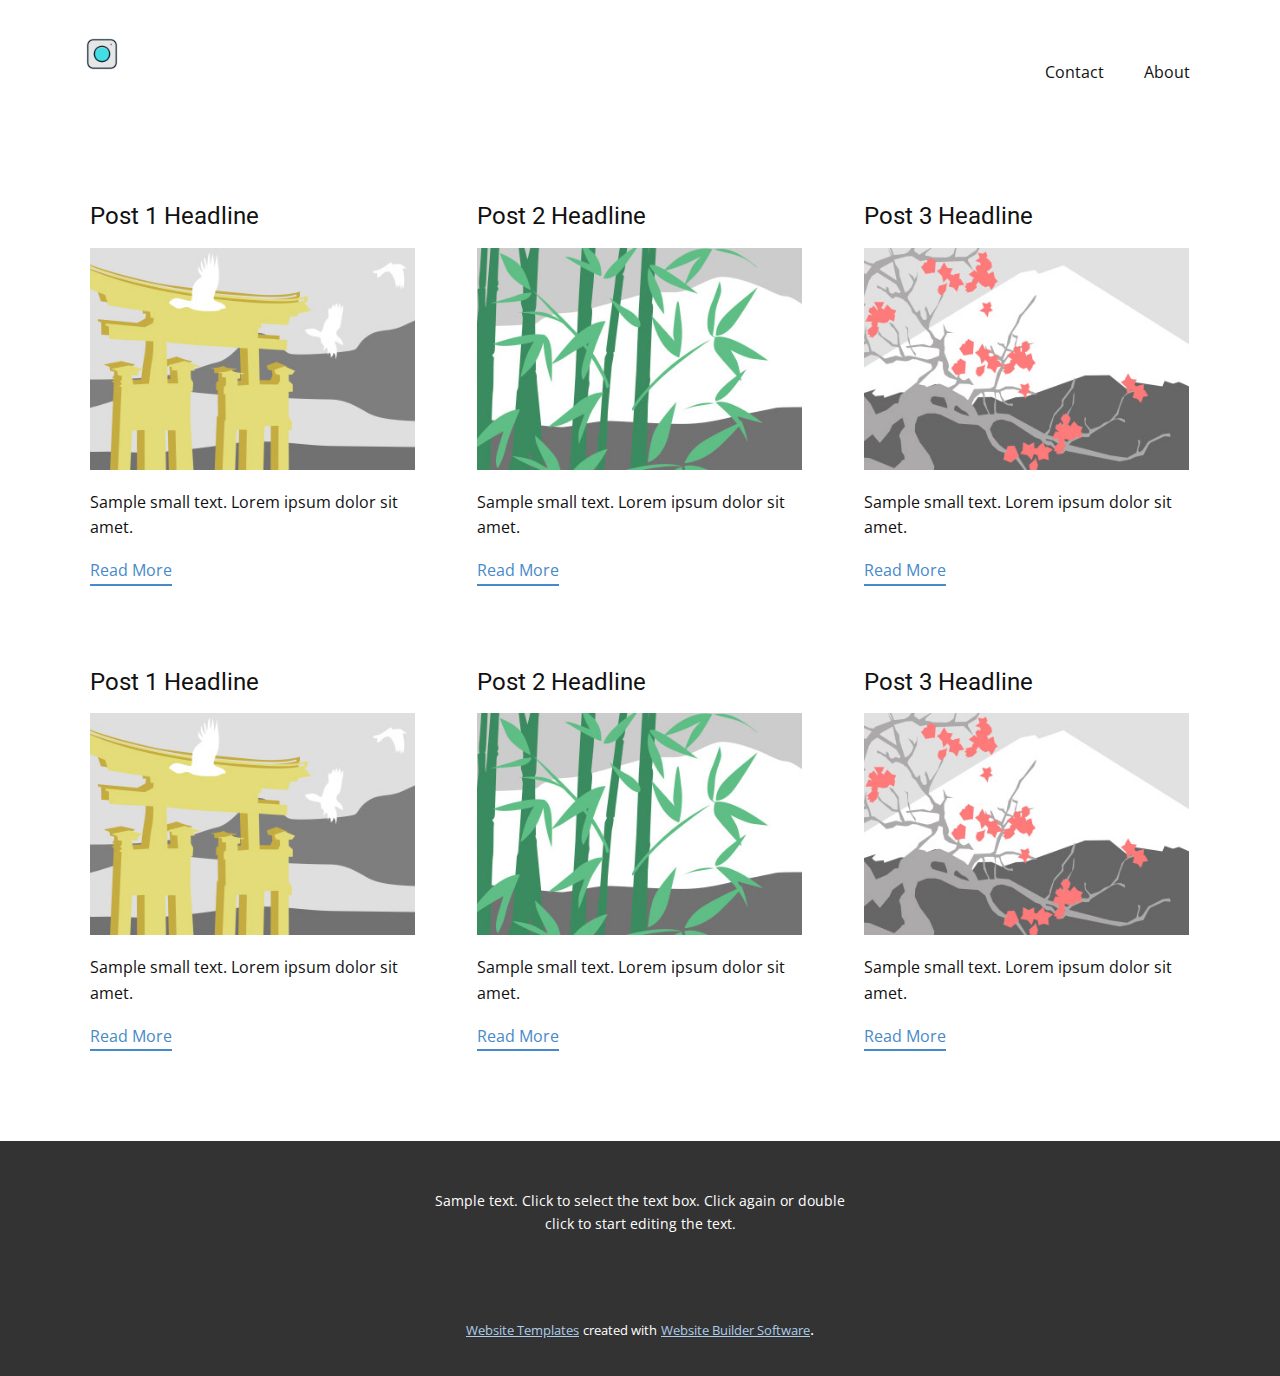
<file: blog/blog.html>
<html style="font-size: 16px;"><head>
    <meta name="viewport" content="width=device-width, initial-scale=1.0">
    <meta charset="utf-8">
    <meta name="keywords" content="">
    <meta name="description" content="">
    <meta name="page_type" content="np-template-header-footer-from-plugin">
    <title>Blog Template</title>
    <link rel="stylesheet" href="../nicepage.css" media="screen">
<link rel="stylesheet" href="../Blog-Template.css" media="screen">
    <script class="u-script" type="text/javascript" src="../jquery.js" defer=""></script>
    <script class="u-script" type="text/javascript" src="../nicepage.js" defer=""></script>
    <meta name="generator" content="Nicepage 4.6.5, nicepage.com">
    <link id="u-theme-google-font" rel="stylesheet" href="https://fonts.googleapis.com/css?family=Roboto:100,100i,300,300i,400,400i,500,500i,700,700i,900,900i|Open+Sans:300,300i,400,400i,500,500i,600,600i,700,700i,800,800i">
    
    
    <script type="application/ld+json">{
		"@context": "http://schema.org",
		"@type": "Organization",
		"name": "",
		"logo": "images/c717e5244fee75b372d61a53a3c4e384857a317954328b867738315b0dad708fc0a629e3e21a2326700f8d7b3577cdd06af58182aa28fe7dfee7e3_1280.png"
}</script>
    <meta name="theme-color" content="#478ac9">
  </head>
  <body class="u-body u-xl-mode"><header class="u-clearfix u-header u-header" id="sec-b66c"><div class="u-clearfix u-sheet u-valign-middle-lg u-valign-middle-md u-valign-middle-sm u-valign-middle-xl u-sheet-1">
        <a href="https://nicepage.com" class="u-image u-logo u-image-1" data-image-width="150" data-image-height="150">
          <img src="../images/c717e5244fee75b372d61a53a3c4e384857a317954328b867738315b0dad708fc0a629e3e21a2326700f8d7b3577cdd06af58182aa28fe7dfee7e3_1280.png" class="u-logo-image u-logo-image-1">
        </a>
        <nav class="u-menu u-menu-dropdown u-offcanvas u-menu-1">
          <div class="menu-collapse" style="font-size: 1rem; letter-spacing: 0px;">
            <a class="u-button-style u-custom-left-right-menu-spacing u-custom-padding-bottom u-custom-top-bottom-menu-spacing u-nav-link u-text-active-palette-1-base u-text-hover-palette-2-base" href="#">
              <svg class="u-svg-link" viewBox="0 0 24 24"><use xmlns:xlink="http://www.w3.org/1999/xlink" xlink:href="#menu-hamburger"></use></svg>
              <svg class="u-svg-content" version="1.1" id="menu-hamburger" viewBox="0 0 16 16" x="0px" y="0px" xmlns:xlink="http://www.w3.org/1999/xlink" xmlns="http://www.w3.org/2000/svg"><g><rect y="1" width="16" height="2"></rect><rect y="7" width="16" height="2"></rect><rect y="13" width="16" height="2"></rect>
</g></svg>
            </a>
          </div>
          <div class="u-custom-menu u-nav-container">
            <ul class="u-nav u-unstyled u-nav-1"><li class="u-nav-item"><a class="u-button-style u-nav-link u-text-active-palette-1-base u-text-hover-palette-2-base" href="../tel:+923175904362" style="padding: 10px 20px;">Contact</a>
</li><li class="u-nav-item"><a class="u-button-style u-nav-link u-text-active-palette-1-base u-text-hover-palette-2-base" href="../About.html" style="padding: 10px 20px;">About</a>
</li></ul>
          </div>
          <div class="u-custom-menu u-nav-container-collapse">
            <div class="u-black u-container-style u-inner-container-layout u-opacity u-opacity-95 u-sidenav">
              <div class="u-inner-container-layout u-sidenav-overflow">
                <div class="u-menu-close"></div>
                <ul class="u-align-center u-nav u-popupmenu-items u-unstyled u-nav-2"><li class="u-nav-item"><a class="u-button-style u-nav-link" href="../tel:+923175904362" style="padding: 10px 20px;">Contact</a>
</li><li class="u-nav-item"><a class="u-button-style u-nav-link" href="../About.html" style="padding: 10px 20px;">About</a>
</li></ul>
              </div>
            </div>
            <div class="u-black u-menu-overlay u-opacity u-opacity-70"></div>
          </div>
        </nav>
      </div></header>
    <section class="u-clearfix u-section-1" id="sec-9838">
      <div class="u-clearfix u-sheet u-valign-middle u-sheet-1"><!--blog--><!--blog_options_json--><!--{"type":"Recent","source":"","tags":"","count":""}--><!--/blog_options_json-->
        <div class="u-blog u-expanded-width u-repeater u-repeater-1"><!--blog_post-->
          <div class="u-blog-post u-container-style u-repeater-item u-white u-repeater-item-1">
            <div class="u-container-layout u-similar-container u-valign-top u-container-layout-1"><!--blog_post_header-->
              <h4 class="u-blog-control u-text u-text-1">
                <a class="u-post-header-link" href="../blog/post-5.html"><!--blog_post_header_content-->Post 1 Headline<!--/blog_post_header_content--></a>
              </h4><!--/blog_post_header--><!--blog_post_image-->
              <a class="u-post-header-link" href="../blog/post-5.html"><img alt="" class="u-blog-control u-expanded-width u-image u-image-default u-image-1" src="[data-uri]"></a><!--/blog_post_image--><!--blog_post_content-->
              <div class="u-blog-control u-post-content u-text u-text-2 fr-view">Sample small text. Lorem ipsum dolor sit amet.</div><!--/blog_post_content--><!--blog_post_readmore-->
              <a href="../blog/post-5.html" class="u-blog-control u-border-2 u-border-palette-1-base u-btn u-btn-rectangle u-button-style u-none u-btn-1"><!--blog_post_readmore_content--><!--options_json--><!--{"content":"","defaultValue":"Read More"}--><!--/options_json-->Read More<!--/blog_post_readmore_content--></a><!--/blog_post_readmore-->
            </div>
          </div><div class="u-blog-post u-container-style u-repeater-item u-video-cover u-white">
            <div class="u-container-layout u-similar-container u-valign-top u-container-layout-2"><!--blog_post_header-->
              <h4 class="u-blog-control u-text u-text-3">
                <a class="u-post-header-link" href="../blog/post-4.html"><!--blog_post_header_content-->Post 2 Headline<!--/blog_post_header_content--></a>
              </h4><!--/blog_post_header--><!--blog_post_image-->
              <a class="u-post-header-link" href="../blog/post-4.html"><img alt="" class="u-blog-control u-expanded-width u-image u-image-default u-image-2" src="[data-uri]"></a><!--/blog_post_image--><!--blog_post_content-->
              <div class="u-blog-control u-post-content u-text u-text-4 fr-view">Sample small text. Lorem ipsum dolor sit amet.</div><!--/blog_post_content--><!--blog_post_readmore-->
              <a href="../blog/post-4.html" class="u-blog-control u-border-2 u-border-palette-1-base u-btn u-btn-rectangle u-button-style u-none u-btn-2"><!--blog_post_readmore_content--><!--options_json--><!--{"content":"","defaultValue":"Read More"}--><!--/options_json-->Read More<!--/blog_post_readmore_content--></a><!--/blog_post_readmore-->
            </div>
          </div><div class="u-blog-post u-container-style u-repeater-item u-video-cover u-white">
            <div class="u-container-layout u-similar-container u-valign-top u-container-layout-3"><!--blog_post_header-->
              <h4 class="u-blog-control u-text u-text-5">
                <a class="u-post-header-link" href="../blog/post-3.html"><!--blog_post_header_content-->Post 3 Headline<!--/blog_post_header_content--></a>
              </h4><!--/blog_post_header--><!--blog_post_image-->
              <a class="u-post-header-link" href="../blog/post-3.html"><img alt="" class="u-blog-control u-expanded-width u-image u-image-default u-image-3" src="[data-uri]"></a><!--/blog_post_image--><!--blog_post_content-->
              <div class="u-blog-control u-post-content u-text u-text-6 fr-view">Sample small text. Lorem ipsum dolor sit amet.</div><!--/blog_post_content--><!--blog_post_readmore-->
              <a href="../blog/post-3.html" class="u-blog-control u-border-2 u-border-palette-1-base u-btn u-btn-rectangle u-button-style u-none u-btn-3"><!--blog_post_readmore_content--><!--options_json--><!--{"content":"","defaultValue":"Read More"}--><!--/options_json-->Read More<!--/blog_post_readmore_content--></a><!--/blog_post_readmore-->
            </div>
          </div><div class="u-blog-post u-container-style u-repeater-item u-white u-repeater-item-1">
            <div class="u-container-layout u-similar-container u-valign-top u-container-layout-1"><!--blog_post_header-->
              <h4 class="u-blog-control u-text u-text-1">
                <a class="u-post-header-link" href="../blog/post-2.html"><!--blog_post_header_content-->Post 1 Headline<!--/blog_post_header_content--></a>
              </h4><!--/blog_post_header--><!--blog_post_image-->
              <a class="u-post-header-link" href="../blog/post-2.html"><img alt="" class="u-blog-control u-expanded-width u-image u-image-default u-image-1" src="[data-uri]"></a><!--/blog_post_image--><!--blog_post_content-->
              <div class="u-blog-control u-post-content u-text u-text-2 fr-view">Sample small text. Lorem ipsum dolor sit amet.</div><!--/blog_post_content--><!--blog_post_readmore-->
              <a href="../blog/post-2.html" class="u-blog-control u-border-2 u-border-palette-1-base u-btn u-btn-rectangle u-button-style u-none u-btn-1"><!--blog_post_readmore_content--><!--options_json--><!--{"content":"","defaultValue":"Read More"}--><!--/options_json-->Read More<!--/blog_post_readmore_content--></a><!--/blog_post_readmore-->
            </div>
          </div><div class="u-blog-post u-container-style u-repeater-item u-video-cover u-white">
            <div class="u-container-layout u-similar-container u-valign-top u-container-layout-2"><!--blog_post_header-->
              <h4 class="u-blog-control u-text u-text-3">
                <a class="u-post-header-link" href="../blog/post-1.html"><!--blog_post_header_content-->Post 2 Headline<!--/blog_post_header_content--></a>
              </h4><!--/blog_post_header--><!--blog_post_image-->
              <a class="u-post-header-link" href="../blog/post-1.html"><img alt="" class="u-blog-control u-expanded-width u-image u-image-default u-image-2" src="[data-uri]"></a><!--/blog_post_image--><!--blog_post_content-->
              <div class="u-blog-control u-post-content u-text u-text-4 fr-view">Sample small text. Lorem ipsum dolor sit amet.</div><!--/blog_post_content--><!--blog_post_readmore-->
              <a href="../blog/post-1.html" class="u-blog-control u-border-2 u-border-palette-1-base u-btn u-btn-rectangle u-button-style u-none u-btn-2"><!--blog_post_readmore_content--><!--options_json--><!--{"content":"","defaultValue":"Read More"}--><!--/options_json-->Read More<!--/blog_post_readmore_content--></a><!--/blog_post_readmore-->
            </div>
          </div><div class="u-blog-post u-container-style u-repeater-item u-video-cover u-white">
            <div class="u-container-layout u-similar-container u-valign-top u-container-layout-3"><!--blog_post_header-->
              <h4 class="u-blog-control u-text u-text-5">
                <a class="u-post-header-link" href="../blog/post.html"><!--blog_post_header_content-->Post 3 Headline<!--/blog_post_header_content--></a>
              </h4><!--/blog_post_header--><!--blog_post_image-->
              <a class="u-post-header-link" href="../blog/post.html"><img alt="" class="u-blog-control u-expanded-width u-image u-image-default u-image-3" src="[data-uri]"></a><!--/blog_post_image--><!--blog_post_content-->
              <div class="u-blog-control u-post-content u-text u-text-6 fr-view">Sample small text. Lorem ipsum dolor sit amet.</div><!--/blog_post_content--><!--blog_post_readmore-->
              <a href="../blog/post.html" class="u-blog-control u-border-2 u-border-palette-1-base u-btn u-btn-rectangle u-button-style u-none u-btn-3"><!--blog_post_readmore_content--><!--options_json--><!--{"content":"","defaultValue":"Read More"}--><!--/options_json-->Read More<!--/blog_post_readmore_content--></a><!--/blog_post_readmore-->
            </div>
          </div><!--/blog_post--><!--blog_post-->
          <!--/blog_post--><!--blog_post-->
          <!--/blog_post-->
        </div><!--/blog-->
      </div>
    </section>
    
    
    <footer class="u-align-center u-clearfix u-footer u-grey-80 u-footer" id="sec-1d6d"><div class="u-clearfix u-sheet u-sheet-1">
        <p class="u-small-text u-text u-text-variant u-text-1">Sample text. Click to select the text box. Click again or double click to start editing the text.</p>
      </div></footer>
    <section class="u-backlink u-clearfix u-grey-80">
      <a class="u-link" href="https://nicepage.com/website-templates" target="_blank">
        <span>Website Templates</span>
      </a>
      <p class="u-text">
        <span>created with</span>
      </p>
      <a class="u-link" href="" target="_blank">
        <span>Website Builder Software</span>
      </a>. 
    </section>
  
</body></html>
</file>
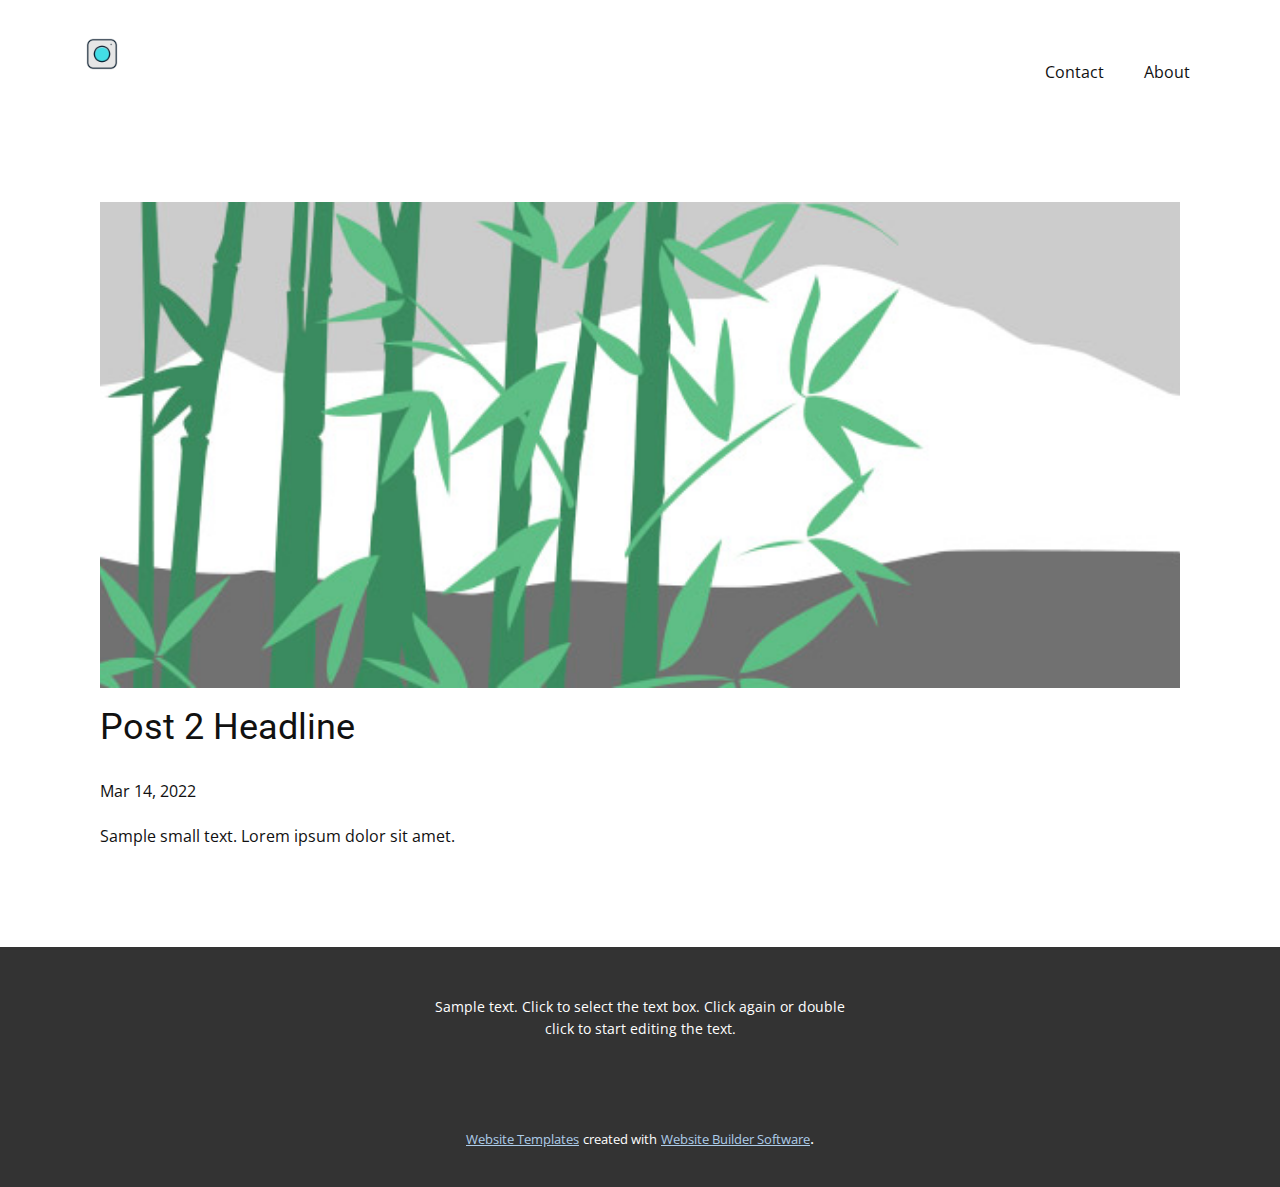
<file: blog/post-1.html>
<!doctype html>
<html style="font-size: 16px;"><head>
    <meta name="viewport" content="width=device-width, initial-scale=1.0">
    <meta charset="utf-8">
    <meta name="keywords" content="Post 1 Headline">
    <meta name="description" content="">
    <meta name="page_type" content="np-template-header-footer-from-plugin">
    <title>Post 2 Headline</title>
    <link rel="stylesheet" href="../nicepage.css" media="screen">
<link rel="stylesheet" href="../Post-Template.css" media="screen">
    <script class="u-script" type="text/javascript" src="../jquery.js" defer=""></script>
    <script class="u-script" type="text/javascript" src="../nicepage.js" defer=""></script>
    <meta name="generator" content="Nicepage 4.6.5, nicepage.com">
    <link id="u-theme-google-font" rel="stylesheet" href="https://fonts.googleapis.com/css?family=Roboto:100,100i,300,300i,400,400i,500,500i,700,700i,900,900i|Open+Sans:300,300i,400,400i,500,500i,600,600i,700,700i,800,800i">
    
    
    <script type="application/ld+json">{
		"@context": "http://schema.org",
		"@type": "Organization",
		"name": "",
		"logo": "images/c717e5244fee75b372d61a53a3c4e384857a317954328b867738315b0dad708fc0a629e3e21a2326700f8d7b3577cdd06af58182aa28fe7dfee7e3_1280.png"
}</script>
    <meta name="theme-color" content="#478ac9">
  </head>
  <body class="u-body u-xl-mode"><header class="u-clearfix u-header u-header" id="sec-b66c"><div class="u-clearfix u-sheet u-valign-middle-lg u-valign-middle-md u-valign-middle-sm u-valign-middle-xl u-sheet-1">
        <a href="https://nicepage.com" class="u-image u-logo u-image-1" data-image-width="150" data-image-height="150">
          <img src="../images/c717e5244fee75b372d61a53a3c4e384857a317954328b867738315b0dad708fc0a629e3e21a2326700f8d7b3577cdd06af58182aa28fe7dfee7e3_1280.png" class="u-logo-image u-logo-image-1">
        </a>
        <nav class="u-menu u-menu-dropdown u-offcanvas u-menu-1">
          <div class="menu-collapse" style="font-size: 1rem; letter-spacing: 0px;">
            <a class="u-button-style u-custom-left-right-menu-spacing u-custom-padding-bottom u-custom-top-bottom-menu-spacing u-nav-link u-text-active-palette-1-base u-text-hover-palette-2-base" href="#">
              <svg class="u-svg-link" viewBox="0 0 24 24"><use xmlns:xlink="http://www.w3.org/1999/xlink" xlink:href="#menu-hamburger"></use></svg>
              <svg class="u-svg-content" version="1.1" id="menu-hamburger" viewBox="0 0 16 16" x="0px" y="0px" xmlns:xlink="http://www.w3.org/1999/xlink" xmlns="http://www.w3.org/2000/svg"><g><rect y="1" width="16" height="2"></rect><rect y="7" width="16" height="2"></rect><rect y="13" width="16" height="2"></rect>
</g></svg>
            </a>
          </div>
          <div class="u-custom-menu u-nav-container">
            <ul class="u-nav u-unstyled u-nav-1"><li class="u-nav-item"><a class="u-button-style u-nav-link u-text-active-palette-1-base u-text-hover-palette-2-base" href="../tel:+923175904362" style="padding: 10px 20px;">Contact</a>
</li><li class="u-nav-item"><a class="u-button-style u-nav-link u-text-active-palette-1-base u-text-hover-palette-2-base" href="../About.html" style="padding: 10px 20px;">About</a>
</li></ul>
          </div>
          <div class="u-custom-menu u-nav-container-collapse">
            <div class="u-black u-container-style u-inner-container-layout u-opacity u-opacity-95 u-sidenav">
              <div class="u-inner-container-layout u-sidenav-overflow">
                <div class="u-menu-close"></div>
                <ul class="u-align-center u-nav u-popupmenu-items u-unstyled u-nav-2"><li class="u-nav-item"><a class="u-button-style u-nav-link" href="../tel:+923175904362" style="padding: 10px 20px;">Contact</a>
</li><li class="u-nav-item"><a class="u-button-style u-nav-link" href="../About.html" style="padding: 10px 20px;">About</a>
</li></ul>
              </div>
            </div>
            <div class="u-black u-menu-overlay u-opacity u-opacity-70"></div>
          </div>
        </nav>
      </div></header>
    <section class="u-align-center u-clearfix u-section-1" id="sec-778d">
      <div class="u-clearfix u-sheet u-valign-middle-md u-valign-middle-sm u-valign-middle-xs u-sheet-1"><!--post_details--><!--post_details_options_json--><!--{"source":""}--><!--/post_details_options_json--><!--blog_post-->
        <div class="u-container-style u-expanded-width u-post-details u-post-details-1">
          <div class="u-container-layout u-valign-middle u-container-layout-1"><!--blog_post_image-->
            <img alt="" class="u-blog-control u-expanded-width u-image u-image-default u-image-1" src="[data-uri]"><!--/blog_post_image--><!--blog_post_header-->
            <h2 class="u-blog-control u-text u-text-1">Post 2 Headline</h2><!--/blog_post_header--><!--blog_post_metadata-->
            <div class="u-blog-control u-metadata u-metadata-1"><!--blog_post_metadata_date-->
              <span class="u-meta-date u-meta-icon">Mar 14, 2022</span><!--/blog_post_metadata_date--><!--blog_post_metadata_category-->
              <!--/blog_post_metadata_category--><!--blog_post_metadata_comments-->
              <!--/blog_post_metadata_comments-->
            </div><!--/blog_post_metadata--><!--blog_post_content-->
            <div class="u-align-justify u-blog-control u-post-content u-text u-text-2 fr-view">
  Sample small text. Lorem ipsum dolor sit amet.
  </div><!--/blog_post_content-->
          </div>
        </div><!--/blog_post--><!--/post_details-->
      </div>
    </section>
    
    
    <footer class="u-align-center u-clearfix u-footer u-grey-80 u-footer" id="sec-1d6d"><div class="u-clearfix u-sheet u-sheet-1">
        <p class="u-small-text u-text u-text-variant u-text-1">Sample text. Click to select the text box. Click again or double click to start editing the text.</p>
      </div></footer>
    <section class="u-backlink u-clearfix u-grey-80">
      <a class="u-link" href="https://nicepage.com/website-templates" target="_blank">
        <span>Website Templates</span>
      </a>
      <p class="u-text">
        <span>created with</span>
      </p>
      <a class="u-link" href="" target="_blank">
        <span>Website Builder Software</span>
      </a>. 
    </section>
  
</body></html>
</file>
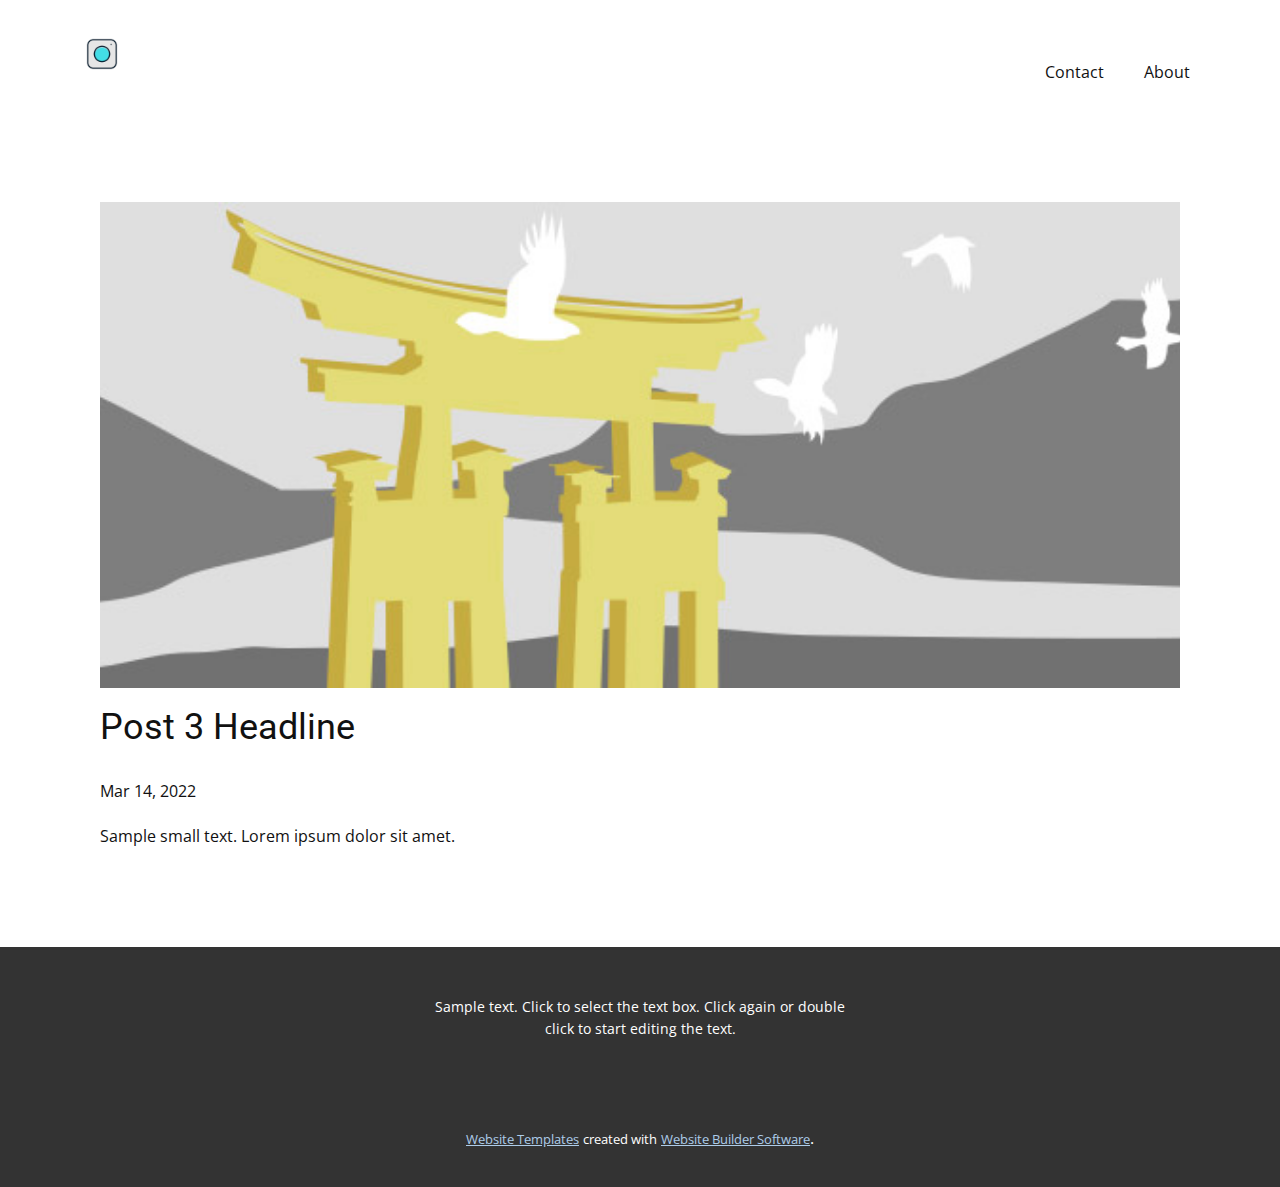
<file: blog/post-2.html>
<!doctype html>
<html style="font-size: 16px;"><head>
    <meta name="viewport" content="width=device-width, initial-scale=1.0">
    <meta charset="utf-8">
    <meta name="keywords" content="Post 1 Headline">
    <meta name="description" content="">
    <meta name="page_type" content="np-template-header-footer-from-plugin">
    <title>Post 3 Headline</title>
    <link rel="stylesheet" href="../nicepage.css" media="screen">
<link rel="stylesheet" href="../Post-Template.css" media="screen">
    <script class="u-script" type="text/javascript" src="../jquery.js" defer=""></script>
    <script class="u-script" type="text/javascript" src="../nicepage.js" defer=""></script>
    <meta name="generator" content="Nicepage 4.6.5, nicepage.com">
    <link id="u-theme-google-font" rel="stylesheet" href="https://fonts.googleapis.com/css?family=Roboto:100,100i,300,300i,400,400i,500,500i,700,700i,900,900i|Open+Sans:300,300i,400,400i,500,500i,600,600i,700,700i,800,800i">
    
    
    <script type="application/ld+json">{
		"@context": "http://schema.org",
		"@type": "Organization",
		"name": "",
		"logo": "images/c717e5244fee75b372d61a53a3c4e384857a317954328b867738315b0dad708fc0a629e3e21a2326700f8d7b3577cdd06af58182aa28fe7dfee7e3_1280.png"
}</script>
    <meta name="theme-color" content="#478ac9">
  </head>
  <body class="u-body u-xl-mode"><header class="u-clearfix u-header u-header" id="sec-b66c"><div class="u-clearfix u-sheet u-valign-middle-lg u-valign-middle-md u-valign-middle-sm u-valign-middle-xl u-sheet-1">
        <a href="https://nicepage.com" class="u-image u-logo u-image-1" data-image-width="150" data-image-height="150">
          <img src="../images/c717e5244fee75b372d61a53a3c4e384857a317954328b867738315b0dad708fc0a629e3e21a2326700f8d7b3577cdd06af58182aa28fe7dfee7e3_1280.png" class="u-logo-image u-logo-image-1">
        </a>
        <nav class="u-menu u-menu-dropdown u-offcanvas u-menu-1">
          <div class="menu-collapse" style="font-size: 1rem; letter-spacing: 0px;">
            <a class="u-button-style u-custom-left-right-menu-spacing u-custom-padding-bottom u-custom-top-bottom-menu-spacing u-nav-link u-text-active-palette-1-base u-text-hover-palette-2-base" href="#">
              <svg class="u-svg-link" viewBox="0 0 24 24"><use xmlns:xlink="http://www.w3.org/1999/xlink" xlink:href="#menu-hamburger"></use></svg>
              <svg class="u-svg-content" version="1.1" id="menu-hamburger" viewBox="0 0 16 16" x="0px" y="0px" xmlns:xlink="http://www.w3.org/1999/xlink" xmlns="http://www.w3.org/2000/svg"><g><rect y="1" width="16" height="2"></rect><rect y="7" width="16" height="2"></rect><rect y="13" width="16" height="2"></rect>
</g></svg>
            </a>
          </div>
          <div class="u-custom-menu u-nav-container">
            <ul class="u-nav u-unstyled u-nav-1"><li class="u-nav-item"><a class="u-button-style u-nav-link u-text-active-palette-1-base u-text-hover-palette-2-base" href="../tel:+923175904362" style="padding: 10px 20px;">Contact</a>
</li><li class="u-nav-item"><a class="u-button-style u-nav-link u-text-active-palette-1-base u-text-hover-palette-2-base" href="../About.html" style="padding: 10px 20px;">About</a>
</li></ul>
          </div>
          <div class="u-custom-menu u-nav-container-collapse">
            <div class="u-black u-container-style u-inner-container-layout u-opacity u-opacity-95 u-sidenav">
              <div class="u-inner-container-layout u-sidenav-overflow">
                <div class="u-menu-close"></div>
                <ul class="u-align-center u-nav u-popupmenu-items u-unstyled u-nav-2"><li class="u-nav-item"><a class="u-button-style u-nav-link" href="../tel:+923175904362" style="padding: 10px 20px;">Contact</a>
</li><li class="u-nav-item"><a class="u-button-style u-nav-link" href="../About.html" style="padding: 10px 20px;">About</a>
</li></ul>
              </div>
            </div>
            <div class="u-black u-menu-overlay u-opacity u-opacity-70"></div>
          </div>
        </nav>
      </div></header>
    <section class="u-align-center u-clearfix u-section-1" id="sec-778d">
      <div class="u-clearfix u-sheet u-valign-middle-md u-valign-middle-sm u-valign-middle-xs u-sheet-1"><!--post_details--><!--post_details_options_json--><!--{"source":""}--><!--/post_details_options_json--><!--blog_post-->
        <div class="u-container-style u-expanded-width u-post-details u-post-details-1">
          <div class="u-container-layout u-valign-middle u-container-layout-1"><!--blog_post_image-->
            <img alt="" class="u-blog-control u-expanded-width u-image u-image-default u-image-1" src="[data-uri]"><!--/blog_post_image--><!--blog_post_header-->
            <h2 class="u-blog-control u-text u-text-1">Post 3 Headline</h2><!--/blog_post_header--><!--blog_post_metadata-->
            <div class="u-blog-control u-metadata u-metadata-1"><!--blog_post_metadata_date-->
              <span class="u-meta-date u-meta-icon">Mar 14, 2022</span><!--/blog_post_metadata_date--><!--blog_post_metadata_category-->
              <!--/blog_post_metadata_category--><!--blog_post_metadata_comments-->
              <!--/blog_post_metadata_comments-->
            </div><!--/blog_post_metadata--><!--blog_post_content-->
            <div class="u-align-justify u-blog-control u-post-content u-text u-text-2 fr-view">
  Sample small text. Lorem ipsum dolor sit amet.
  </div><!--/blog_post_content-->
          </div>
        </div><!--/blog_post--><!--/post_details-->
      </div>
    </section>
    
    
    <footer class="u-align-center u-clearfix u-footer u-grey-80 u-footer" id="sec-1d6d"><div class="u-clearfix u-sheet u-sheet-1">
        <p class="u-small-text u-text u-text-variant u-text-1">Sample text. Click to select the text box. Click again or double click to start editing the text.</p>
      </div></footer>
    <section class="u-backlink u-clearfix u-grey-80">
      <a class="u-link" href="https://nicepage.com/website-templates" target="_blank">
        <span>Website Templates</span>
      </a>
      <p class="u-text">
        <span>created with</span>
      </p>
      <a class="u-link" href="" target="_blank">
        <span>Website Builder Software</span>
      </a>. 
    </section>
  
</body></html>
</file>
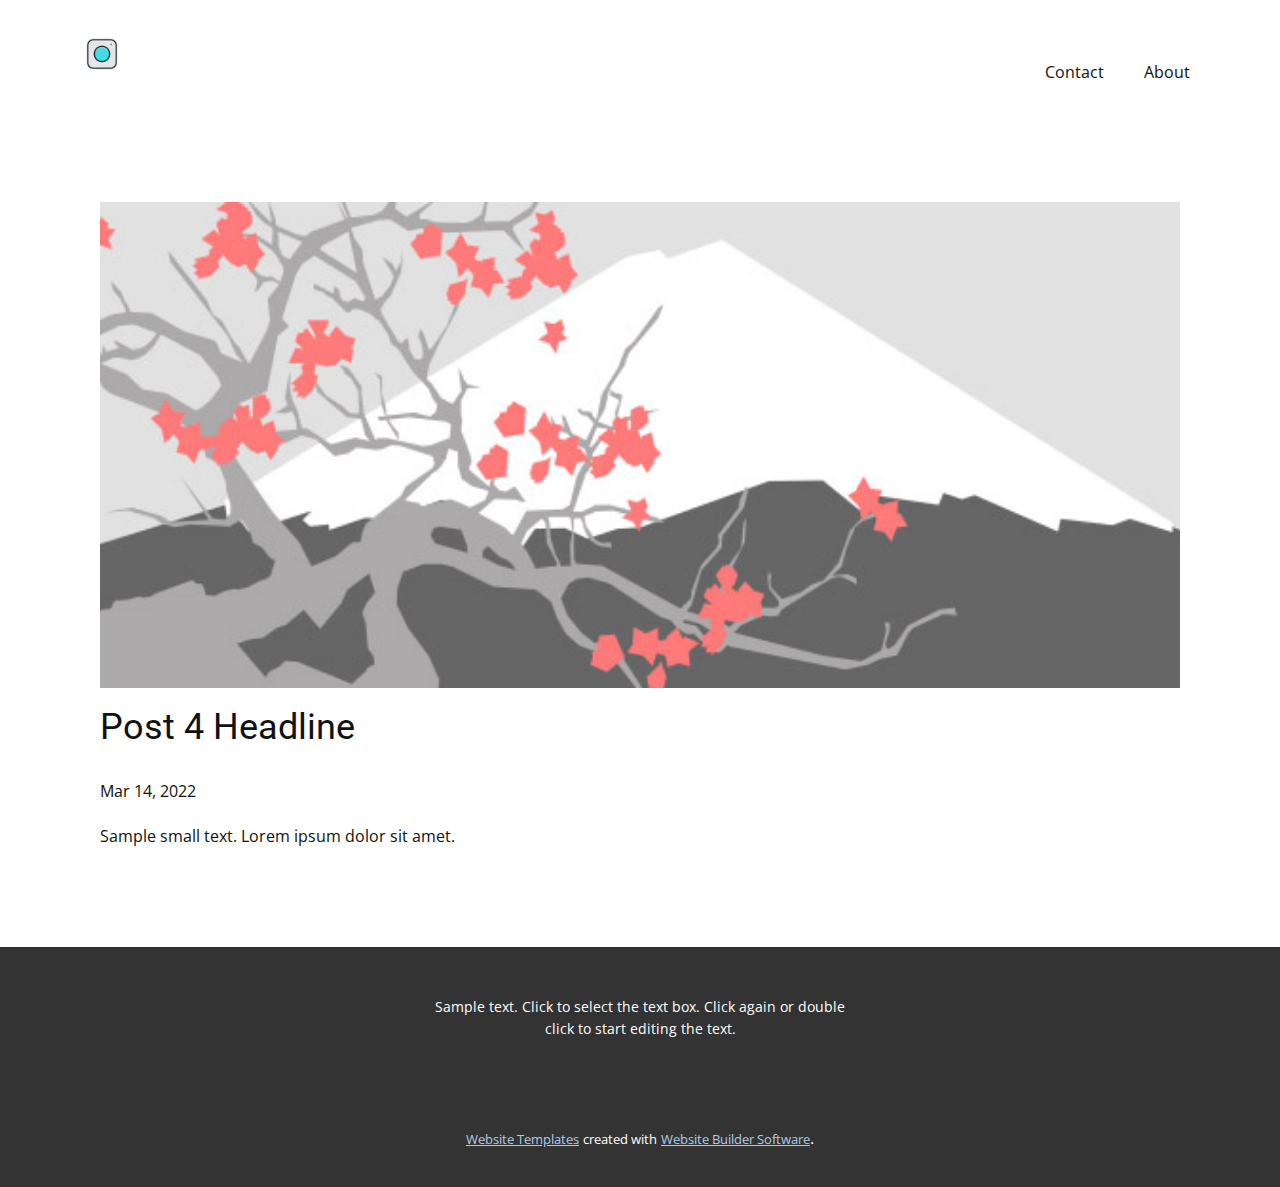
<file: blog/post-3.html>
<!doctype html>
<html style="font-size: 16px;"><head>
    <meta name="viewport" content="width=device-width, initial-scale=1.0">
    <meta charset="utf-8">
    <meta name="keywords" content="Post 1 Headline">
    <meta name="description" content="">
    <meta name="page_type" content="np-template-header-footer-from-plugin">
    <title>Post 4 Headline</title>
    <link rel="stylesheet" href="../nicepage.css" media="screen">
<link rel="stylesheet" href="../Post-Template.css" media="screen">
    <script class="u-script" type="text/javascript" src="../jquery.js" defer=""></script>
    <script class="u-script" type="text/javascript" src="../nicepage.js" defer=""></script>
    <meta name="generator" content="Nicepage 4.6.5, nicepage.com">
    <link id="u-theme-google-font" rel="stylesheet" href="https://fonts.googleapis.com/css?family=Roboto:100,100i,300,300i,400,400i,500,500i,700,700i,900,900i|Open+Sans:300,300i,400,400i,500,500i,600,600i,700,700i,800,800i">
    
    
    <script type="application/ld+json">{
		"@context": "http://schema.org",
		"@type": "Organization",
		"name": "",
		"logo": "images/c717e5244fee75b372d61a53a3c4e384857a317954328b867738315b0dad708fc0a629e3e21a2326700f8d7b3577cdd06af58182aa28fe7dfee7e3_1280.png"
}</script>
    <meta name="theme-color" content="#478ac9">
  </head>
  <body class="u-body u-xl-mode"><header class="u-clearfix u-header u-header" id="sec-b66c"><div class="u-clearfix u-sheet u-valign-middle-lg u-valign-middle-md u-valign-middle-sm u-valign-middle-xl u-sheet-1">
        <a href="https://nicepage.com" class="u-image u-logo u-image-1" data-image-width="150" data-image-height="150">
          <img src="../images/c717e5244fee75b372d61a53a3c4e384857a317954328b867738315b0dad708fc0a629e3e21a2326700f8d7b3577cdd06af58182aa28fe7dfee7e3_1280.png" class="u-logo-image u-logo-image-1">
        </a>
        <nav class="u-menu u-menu-dropdown u-offcanvas u-menu-1">
          <div class="menu-collapse" style="font-size: 1rem; letter-spacing: 0px;">
            <a class="u-button-style u-custom-left-right-menu-spacing u-custom-padding-bottom u-custom-top-bottom-menu-spacing u-nav-link u-text-active-palette-1-base u-text-hover-palette-2-base" href="#">
              <svg class="u-svg-link" viewBox="0 0 24 24"><use xmlns:xlink="http://www.w3.org/1999/xlink" xlink:href="#menu-hamburger"></use></svg>
              <svg class="u-svg-content" version="1.1" id="menu-hamburger" viewBox="0 0 16 16" x="0px" y="0px" xmlns:xlink="http://www.w3.org/1999/xlink" xmlns="http://www.w3.org/2000/svg"><g><rect y="1" width="16" height="2"></rect><rect y="7" width="16" height="2"></rect><rect y="13" width="16" height="2"></rect>
</g></svg>
            </a>
          </div>
          <div class="u-custom-menu u-nav-container">
            <ul class="u-nav u-unstyled u-nav-1"><li class="u-nav-item"><a class="u-button-style u-nav-link u-text-active-palette-1-base u-text-hover-palette-2-base" href="../tel:+923175904362" style="padding: 10px 20px;">Contact</a>
</li><li class="u-nav-item"><a class="u-button-style u-nav-link u-text-active-palette-1-base u-text-hover-palette-2-base" href="../About.html" style="padding: 10px 20px;">About</a>
</li></ul>
          </div>
          <div class="u-custom-menu u-nav-container-collapse">
            <div class="u-black u-container-style u-inner-container-layout u-opacity u-opacity-95 u-sidenav">
              <div class="u-inner-container-layout u-sidenav-overflow">
                <div class="u-menu-close"></div>
                <ul class="u-align-center u-nav u-popupmenu-items u-unstyled u-nav-2"><li class="u-nav-item"><a class="u-button-style u-nav-link" href="../tel:+923175904362" style="padding: 10px 20px;">Contact</a>
</li><li class="u-nav-item"><a class="u-button-style u-nav-link" href="../About.html" style="padding: 10px 20px;">About</a>
</li></ul>
              </div>
            </div>
            <div class="u-black u-menu-overlay u-opacity u-opacity-70"></div>
          </div>
        </nav>
      </div></header>
    <section class="u-align-center u-clearfix u-section-1" id="sec-778d">
      <div class="u-clearfix u-sheet u-valign-middle-md u-valign-middle-sm u-valign-middle-xs u-sheet-1"><!--post_details--><!--post_details_options_json--><!--{"source":""}--><!--/post_details_options_json--><!--blog_post-->
        <div class="u-container-style u-expanded-width u-post-details u-post-details-1">
          <div class="u-container-layout u-valign-middle u-container-layout-1"><!--blog_post_image-->
            <img alt="" class="u-blog-control u-expanded-width u-image u-image-default u-image-1" src="[data-uri]"><!--/blog_post_image--><!--blog_post_header-->
            <h2 class="u-blog-control u-text u-text-1">Post 4 Headline</h2><!--/blog_post_header--><!--blog_post_metadata-->
            <div class="u-blog-control u-metadata u-metadata-1"><!--blog_post_metadata_date-->
              <span class="u-meta-date u-meta-icon">Mar 14, 2022</span><!--/blog_post_metadata_date--><!--blog_post_metadata_category-->
              <!--/blog_post_metadata_category--><!--blog_post_metadata_comments-->
              <!--/blog_post_metadata_comments-->
            </div><!--/blog_post_metadata--><!--blog_post_content-->
            <div class="u-align-justify u-blog-control u-post-content u-text u-text-2 fr-view">
  Sample small text. Lorem ipsum dolor sit amet.
  </div><!--/blog_post_content-->
          </div>
        </div><!--/blog_post--><!--/post_details-->
      </div>
    </section>
    
    
    <footer class="u-align-center u-clearfix u-footer u-grey-80 u-footer" id="sec-1d6d"><div class="u-clearfix u-sheet u-sheet-1">
        <p class="u-small-text u-text u-text-variant u-text-1">Sample text. Click to select the text box. Click again or double click to start editing the text.</p>
      </div></footer>
    <section class="u-backlink u-clearfix u-grey-80">
      <a class="u-link" href="https://nicepage.com/website-templates" target="_blank">
        <span>Website Templates</span>
      </a>
      <p class="u-text">
        <span>created with</span>
      </p>
      <a class="u-link" href="" target="_blank">
        <span>Website Builder Software</span>
      </a>. 
    </section>
  
</body></html>
</file>
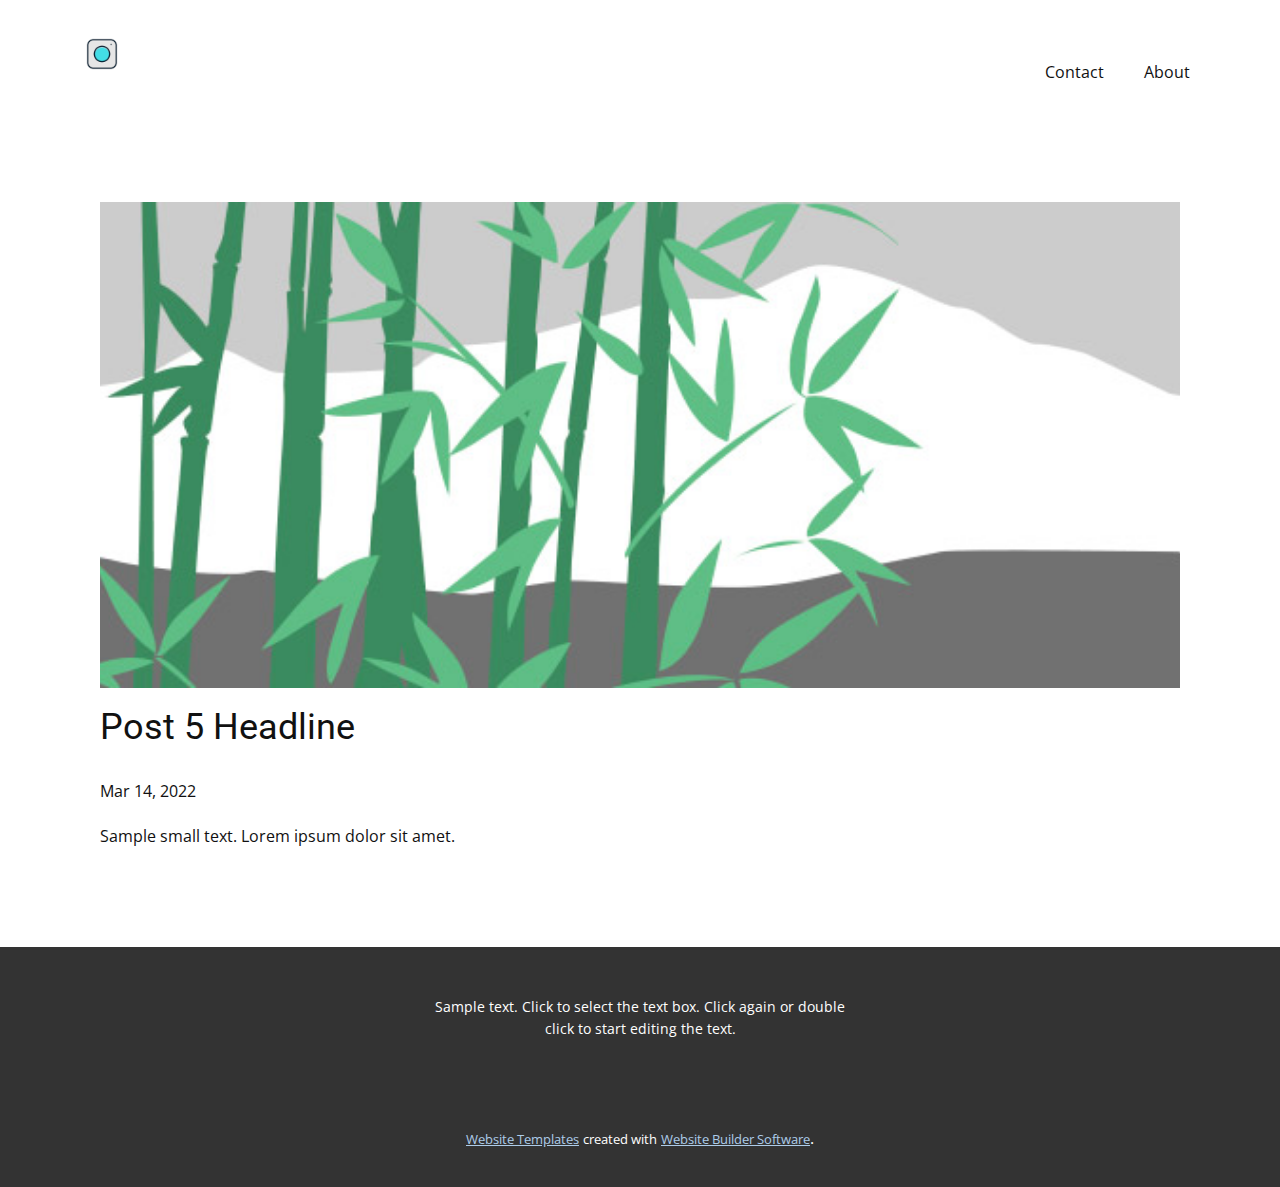
<file: blog/post-4.html>
<!doctype html>
<html style="font-size: 16px;"><head>
    <meta name="viewport" content="width=device-width, initial-scale=1.0">
    <meta charset="utf-8">
    <meta name="keywords" content="Post 1 Headline">
    <meta name="description" content="">
    <meta name="page_type" content="np-template-header-footer-from-plugin">
    <title>Post 5 Headline</title>
    <link rel="stylesheet" href="../nicepage.css" media="screen">
<link rel="stylesheet" href="../Post-Template.css" media="screen">
    <script class="u-script" type="text/javascript" src="../jquery.js" defer=""></script>
    <script class="u-script" type="text/javascript" src="../nicepage.js" defer=""></script>
    <meta name="generator" content="Nicepage 4.6.5, nicepage.com">
    <link id="u-theme-google-font" rel="stylesheet" href="https://fonts.googleapis.com/css?family=Roboto:100,100i,300,300i,400,400i,500,500i,700,700i,900,900i|Open+Sans:300,300i,400,400i,500,500i,600,600i,700,700i,800,800i">
    
    
    <script type="application/ld+json">{
		"@context": "http://schema.org",
		"@type": "Organization",
		"name": "",
		"logo": "images/c717e5244fee75b372d61a53a3c4e384857a317954328b867738315b0dad708fc0a629e3e21a2326700f8d7b3577cdd06af58182aa28fe7dfee7e3_1280.png"
}</script>
    <meta name="theme-color" content="#478ac9">
  </head>
  <body class="u-body u-xl-mode"><header class="u-clearfix u-header u-header" id="sec-b66c"><div class="u-clearfix u-sheet u-valign-middle-lg u-valign-middle-md u-valign-middle-sm u-valign-middle-xl u-sheet-1">
        <a href="https://nicepage.com" class="u-image u-logo u-image-1" data-image-width="150" data-image-height="150">
          <img src="../images/c717e5244fee75b372d61a53a3c4e384857a317954328b867738315b0dad708fc0a629e3e21a2326700f8d7b3577cdd06af58182aa28fe7dfee7e3_1280.png" class="u-logo-image u-logo-image-1">
        </a>
        <nav class="u-menu u-menu-dropdown u-offcanvas u-menu-1">
          <div class="menu-collapse" style="font-size: 1rem; letter-spacing: 0px;">
            <a class="u-button-style u-custom-left-right-menu-spacing u-custom-padding-bottom u-custom-top-bottom-menu-spacing u-nav-link u-text-active-palette-1-base u-text-hover-palette-2-base" href="#">
              <svg class="u-svg-link" viewBox="0 0 24 24"><use xmlns:xlink="http://www.w3.org/1999/xlink" xlink:href="#menu-hamburger"></use></svg>
              <svg class="u-svg-content" version="1.1" id="menu-hamburger" viewBox="0 0 16 16" x="0px" y="0px" xmlns:xlink="http://www.w3.org/1999/xlink" xmlns="http://www.w3.org/2000/svg"><g><rect y="1" width="16" height="2"></rect><rect y="7" width="16" height="2"></rect><rect y="13" width="16" height="2"></rect>
</g></svg>
            </a>
          </div>
          <div class="u-custom-menu u-nav-container">
            <ul class="u-nav u-unstyled u-nav-1"><li class="u-nav-item"><a class="u-button-style u-nav-link u-text-active-palette-1-base u-text-hover-palette-2-base" href="../tel:+923175904362" style="padding: 10px 20px;">Contact</a>
</li><li class="u-nav-item"><a class="u-button-style u-nav-link u-text-active-palette-1-base u-text-hover-palette-2-base" href="../About.html" style="padding: 10px 20px;">About</a>
</li></ul>
          </div>
          <div class="u-custom-menu u-nav-container-collapse">
            <div class="u-black u-container-style u-inner-container-layout u-opacity u-opacity-95 u-sidenav">
              <div class="u-inner-container-layout u-sidenav-overflow">
                <div class="u-menu-close"></div>
                <ul class="u-align-center u-nav u-popupmenu-items u-unstyled u-nav-2"><li class="u-nav-item"><a class="u-button-style u-nav-link" href="../tel:+923175904362" style="padding: 10px 20px;">Contact</a>
</li><li class="u-nav-item"><a class="u-button-style u-nav-link" href="../About.html" style="padding: 10px 20px;">About</a>
</li></ul>
              </div>
            </div>
            <div class="u-black u-menu-overlay u-opacity u-opacity-70"></div>
          </div>
        </nav>
      </div></header>
    <section class="u-align-center u-clearfix u-section-1" id="sec-778d">
      <div class="u-clearfix u-sheet u-valign-middle-md u-valign-middle-sm u-valign-middle-xs u-sheet-1"><!--post_details--><!--post_details_options_json--><!--{"source":""}--><!--/post_details_options_json--><!--blog_post-->
        <div class="u-container-style u-expanded-width u-post-details u-post-details-1">
          <div class="u-container-layout u-valign-middle u-container-layout-1"><!--blog_post_image-->
            <img alt="" class="u-blog-control u-expanded-width u-image u-image-default u-image-1" src="[data-uri]"><!--/blog_post_image--><!--blog_post_header-->
            <h2 class="u-blog-control u-text u-text-1">Post 5 Headline</h2><!--/blog_post_header--><!--blog_post_metadata-->
            <div class="u-blog-control u-metadata u-metadata-1"><!--blog_post_metadata_date-->
              <span class="u-meta-date u-meta-icon">Mar 14, 2022</span><!--/blog_post_metadata_date--><!--blog_post_metadata_category-->
              <!--/blog_post_metadata_category--><!--blog_post_metadata_comments-->
              <!--/blog_post_metadata_comments-->
            </div><!--/blog_post_metadata--><!--blog_post_content-->
            <div class="u-align-justify u-blog-control u-post-content u-text u-text-2 fr-view">
  Sample small text. Lorem ipsum dolor sit amet.
  </div><!--/blog_post_content-->
          </div>
        </div><!--/blog_post--><!--/post_details-->
      </div>
    </section>
    
    
    <footer class="u-align-center u-clearfix u-footer u-grey-80 u-footer" id="sec-1d6d"><div class="u-clearfix u-sheet u-sheet-1">
        <p class="u-small-text u-text u-text-variant u-text-1">Sample text. Click to select the text box. Click again or double click to start editing the text.</p>
      </div></footer>
    <section class="u-backlink u-clearfix u-grey-80">
      <a class="u-link" href="https://nicepage.com/website-templates" target="_blank">
        <span>Website Templates</span>
      </a>
      <p class="u-text">
        <span>created with</span>
      </p>
      <a class="u-link" href="" target="_blank">
        <span>Website Builder Software</span>
      </a>. 
    </section>
  
</body></html>
</file>
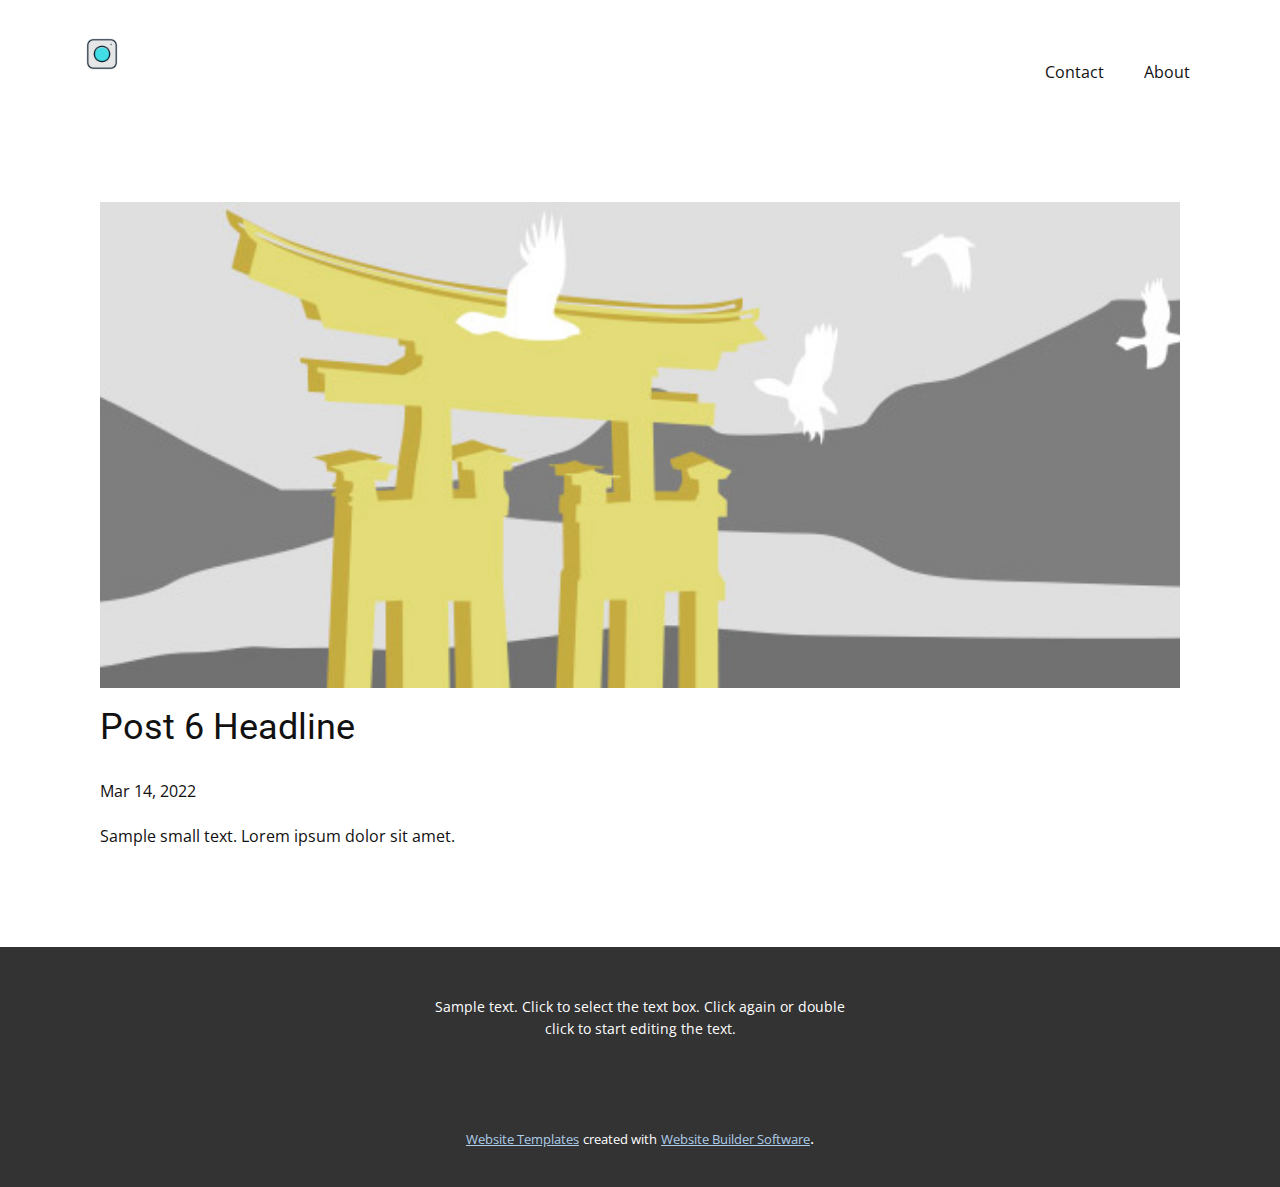
<file: blog/post-5.html>
<!doctype html>
<html style="font-size: 16px;"><head>
    <meta name="viewport" content="width=device-width, initial-scale=1.0">
    <meta charset="utf-8">
    <meta name="keywords" content="Post 1 Headline">
    <meta name="description" content="">
    <meta name="page_type" content="np-template-header-footer-from-plugin">
    <title>Post 6 Headline</title>
    <link rel="stylesheet" href="../nicepage.css" media="screen">
<link rel="stylesheet" href="../Post-Template.css" media="screen">
    <script class="u-script" type="text/javascript" src="../jquery.js" defer=""></script>
    <script class="u-script" type="text/javascript" src="../nicepage.js" defer=""></script>
    <meta name="generator" content="Nicepage 4.6.5, nicepage.com">
    <link id="u-theme-google-font" rel="stylesheet" href="https://fonts.googleapis.com/css?family=Roboto:100,100i,300,300i,400,400i,500,500i,700,700i,900,900i|Open+Sans:300,300i,400,400i,500,500i,600,600i,700,700i,800,800i">
    
    
    <script type="application/ld+json">{
		"@context": "http://schema.org",
		"@type": "Organization",
		"name": "",
		"logo": "images/c717e5244fee75b372d61a53a3c4e384857a317954328b867738315b0dad708fc0a629e3e21a2326700f8d7b3577cdd06af58182aa28fe7dfee7e3_1280.png"
}</script>
    <meta name="theme-color" content="#478ac9">
  </head>
  <body class="u-body u-xl-mode"><header class="u-clearfix u-header u-header" id="sec-b66c"><div class="u-clearfix u-sheet u-valign-middle-lg u-valign-middle-md u-valign-middle-sm u-valign-middle-xl u-sheet-1">
        <a href="https://nicepage.com" class="u-image u-logo u-image-1" data-image-width="150" data-image-height="150">
          <img src="../images/c717e5244fee75b372d61a53a3c4e384857a317954328b867738315b0dad708fc0a629e3e21a2326700f8d7b3577cdd06af58182aa28fe7dfee7e3_1280.png" class="u-logo-image u-logo-image-1">
        </a>
        <nav class="u-menu u-menu-dropdown u-offcanvas u-menu-1">
          <div class="menu-collapse" style="font-size: 1rem; letter-spacing: 0px;">
            <a class="u-button-style u-custom-left-right-menu-spacing u-custom-padding-bottom u-custom-top-bottom-menu-spacing u-nav-link u-text-active-palette-1-base u-text-hover-palette-2-base" href="#">
              <svg class="u-svg-link" viewBox="0 0 24 24"><use xmlns:xlink="http://www.w3.org/1999/xlink" xlink:href="#menu-hamburger"></use></svg>
              <svg class="u-svg-content" version="1.1" id="menu-hamburger" viewBox="0 0 16 16" x="0px" y="0px" xmlns:xlink="http://www.w3.org/1999/xlink" xmlns="http://www.w3.org/2000/svg"><g><rect y="1" width="16" height="2"></rect><rect y="7" width="16" height="2"></rect><rect y="13" width="16" height="2"></rect>
</g></svg>
            </a>
          </div>
          <div class="u-custom-menu u-nav-container">
            <ul class="u-nav u-unstyled u-nav-1"><li class="u-nav-item"><a class="u-button-style u-nav-link u-text-active-palette-1-base u-text-hover-palette-2-base" href="../tel:+923175904362" style="padding: 10px 20px;">Contact</a>
</li><li class="u-nav-item"><a class="u-button-style u-nav-link u-text-active-palette-1-base u-text-hover-palette-2-base" href="../About.html" style="padding: 10px 20px;">About</a>
</li></ul>
          </div>
          <div class="u-custom-menu u-nav-container-collapse">
            <div class="u-black u-container-style u-inner-container-layout u-opacity u-opacity-95 u-sidenav">
              <div class="u-inner-container-layout u-sidenav-overflow">
                <div class="u-menu-close"></div>
                <ul class="u-align-center u-nav u-popupmenu-items u-unstyled u-nav-2"><li class="u-nav-item"><a class="u-button-style u-nav-link" href="../tel:+923175904362" style="padding: 10px 20px;">Contact</a>
</li><li class="u-nav-item"><a class="u-button-style u-nav-link" href="../About.html" style="padding: 10px 20px;">About</a>
</li></ul>
              </div>
            </div>
            <div class="u-black u-menu-overlay u-opacity u-opacity-70"></div>
          </div>
        </nav>
      </div></header>
    <section class="u-align-center u-clearfix u-section-1" id="sec-778d">
      <div class="u-clearfix u-sheet u-valign-middle-md u-valign-middle-sm u-valign-middle-xs u-sheet-1"><!--post_details--><!--post_details_options_json--><!--{"source":""}--><!--/post_details_options_json--><!--blog_post-->
        <div class="u-container-style u-expanded-width u-post-details u-post-details-1">
          <div class="u-container-layout u-valign-middle u-container-layout-1"><!--blog_post_image-->
            <img alt="" class="u-blog-control u-expanded-width u-image u-image-default u-image-1" src="[data-uri]"><!--/blog_post_image--><!--blog_post_header-->
            <h2 class="u-blog-control u-text u-text-1">Post 6 Headline</h2><!--/blog_post_header--><!--blog_post_metadata-->
            <div class="u-blog-control u-metadata u-metadata-1"><!--blog_post_metadata_date-->
              <span class="u-meta-date u-meta-icon">Mar 14, 2022</span><!--/blog_post_metadata_date--><!--blog_post_metadata_category-->
              <!--/blog_post_metadata_category--><!--blog_post_metadata_comments-->
              <!--/blog_post_metadata_comments-->
            </div><!--/blog_post_metadata--><!--blog_post_content-->
            <div class="u-align-justify u-blog-control u-post-content u-text u-text-2 fr-view">
  Sample small text. Lorem ipsum dolor sit amet.
  </div><!--/blog_post_content-->
          </div>
        </div><!--/blog_post--><!--/post_details-->
      </div>
    </section>
    
    
    <footer class="u-align-center u-clearfix u-footer u-grey-80 u-footer" id="sec-1d6d"><div class="u-clearfix u-sheet u-sheet-1">
        <p class="u-small-text u-text u-text-variant u-text-1">Sample text. Click to select the text box. Click again or double click to start editing the text.</p>
      </div></footer>
    <section class="u-backlink u-clearfix u-grey-80">
      <a class="u-link" href="https://nicepage.com/website-templates" target="_blank">
        <span>Website Templates</span>
      </a>
      <p class="u-text">
        <span>created with</span>
      </p>
      <a class="u-link" href="" target="_blank">
        <span>Website Builder Software</span>
      </a>. 
    </section>
  
</body></html>
</file>
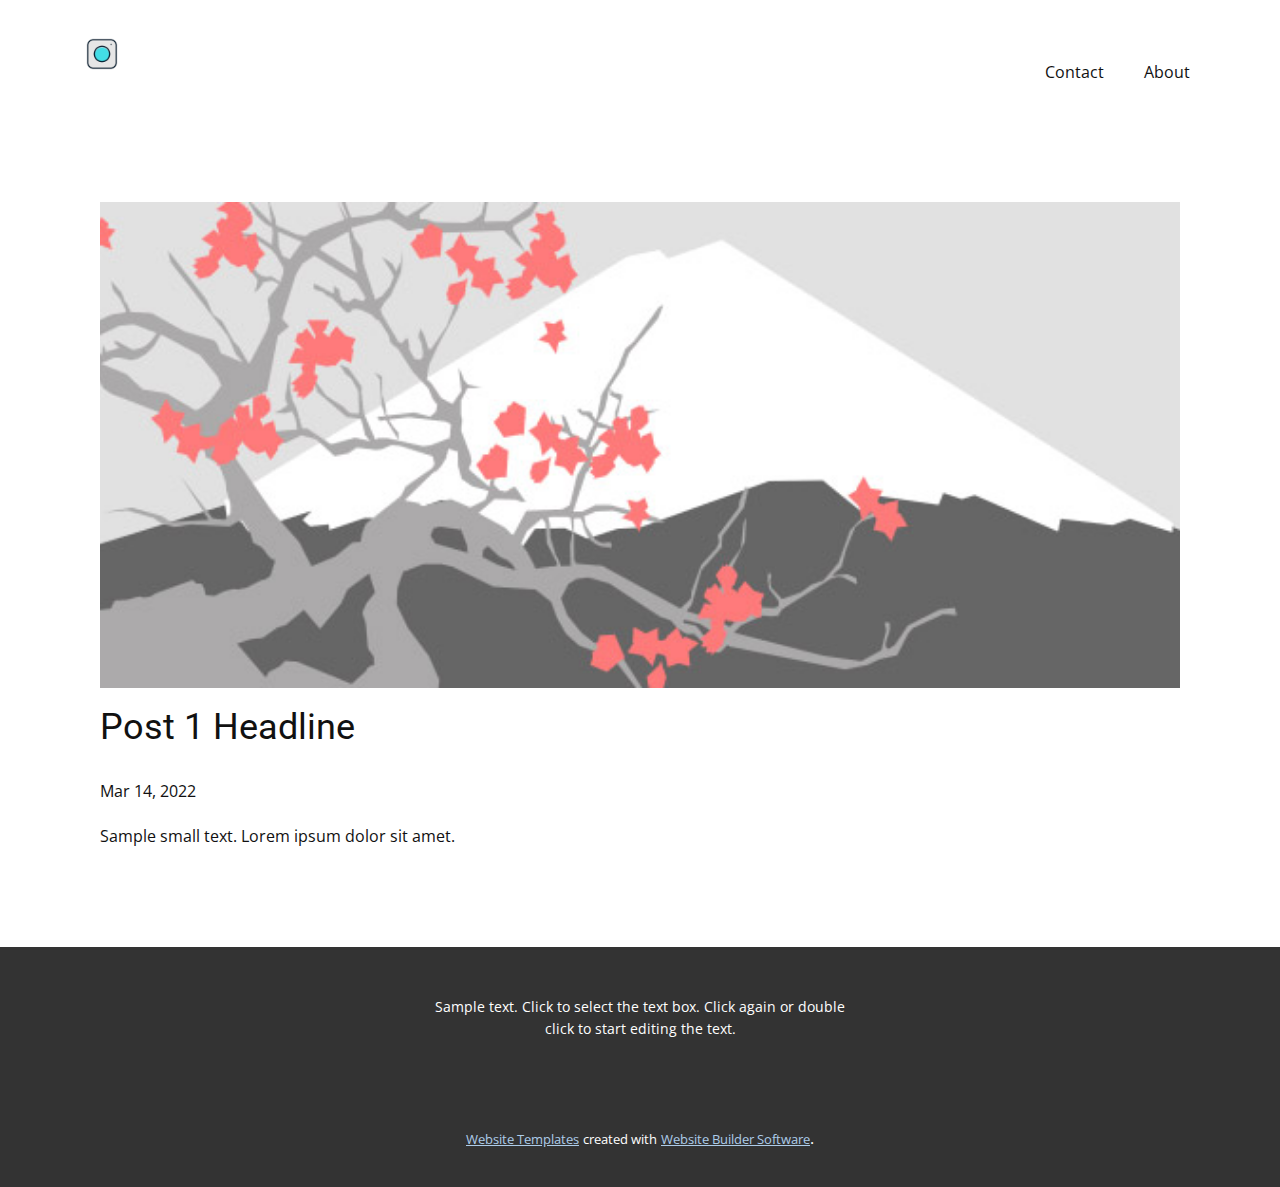
<file: blog/post.html>
<!doctype html>
<html style="font-size: 16px;"><head>
    <meta name="viewport" content="width=device-width, initial-scale=1.0">
    <meta charset="utf-8">
    <meta name="keywords" content="Post 1 Headline">
    <meta name="description" content="">
    <meta name="page_type" content="np-template-header-footer-from-plugin">
    <title>Post 1 Headline</title>
    <link rel="stylesheet" href="../nicepage.css" media="screen">
<link rel="stylesheet" href="../Post-Template.css" media="screen">
    <script class="u-script" type="text/javascript" src="../jquery.js" defer=""></script>
    <script class="u-script" type="text/javascript" src="../nicepage.js" defer=""></script>
    <meta name="generator" content="Nicepage 4.6.5, nicepage.com">
    <link id="u-theme-google-font" rel="stylesheet" href="https://fonts.googleapis.com/css?family=Roboto:100,100i,300,300i,400,400i,500,500i,700,700i,900,900i|Open+Sans:300,300i,400,400i,500,500i,600,600i,700,700i,800,800i">
    
    
    <script type="application/ld+json">{
		"@context": "http://schema.org",
		"@type": "Organization",
		"name": "",
		"logo": "images/c717e5244fee75b372d61a53a3c4e384857a317954328b867738315b0dad708fc0a629e3e21a2326700f8d7b3577cdd06af58182aa28fe7dfee7e3_1280.png"
}</script>
    <meta name="theme-color" content="#478ac9">
  </head>
  <body class="u-body u-xl-mode"><header class="u-clearfix u-header u-header" id="sec-b66c"><div class="u-clearfix u-sheet u-valign-middle-lg u-valign-middle-md u-valign-middle-sm u-valign-middle-xl u-sheet-1">
        <a href="https://nicepage.com" class="u-image u-logo u-image-1" data-image-width="150" data-image-height="150">
          <img src="../images/c717e5244fee75b372d61a53a3c4e384857a317954328b867738315b0dad708fc0a629e3e21a2326700f8d7b3577cdd06af58182aa28fe7dfee7e3_1280.png" class="u-logo-image u-logo-image-1">
        </a>
        <nav class="u-menu u-menu-dropdown u-offcanvas u-menu-1">
          <div class="menu-collapse" style="font-size: 1rem; letter-spacing: 0px;">
            <a class="u-button-style u-custom-left-right-menu-spacing u-custom-padding-bottom u-custom-top-bottom-menu-spacing u-nav-link u-text-active-palette-1-base u-text-hover-palette-2-base" href="#">
              <svg class="u-svg-link" viewBox="0 0 24 24"><use xmlns:xlink="http://www.w3.org/1999/xlink" xlink:href="#menu-hamburger"></use></svg>
              <svg class="u-svg-content" version="1.1" id="menu-hamburger" viewBox="0 0 16 16" x="0px" y="0px" xmlns:xlink="http://www.w3.org/1999/xlink" xmlns="http://www.w3.org/2000/svg"><g><rect y="1" width="16" height="2"></rect><rect y="7" width="16" height="2"></rect><rect y="13" width="16" height="2"></rect>
</g></svg>
            </a>
          </div>
          <div class="u-custom-menu u-nav-container">
            <ul class="u-nav u-unstyled u-nav-1"><li class="u-nav-item"><a class="u-button-style u-nav-link u-text-active-palette-1-base u-text-hover-palette-2-base" href="../tel:+923175904362" style="padding: 10px 20px;">Contact</a>
</li><li class="u-nav-item"><a class="u-button-style u-nav-link u-text-active-palette-1-base u-text-hover-palette-2-base" href="../About.html" style="padding: 10px 20px;">About</a>
</li></ul>
          </div>
          <div class="u-custom-menu u-nav-container-collapse">
            <div class="u-black u-container-style u-inner-container-layout u-opacity u-opacity-95 u-sidenav">
              <div class="u-inner-container-layout u-sidenav-overflow">
                <div class="u-menu-close"></div>
                <ul class="u-align-center u-nav u-popupmenu-items u-unstyled u-nav-2"><li class="u-nav-item"><a class="u-button-style u-nav-link" href="../tel:+923175904362" style="padding: 10px 20px;">Contact</a>
</li><li class="u-nav-item"><a class="u-button-style u-nav-link" href="../About.html" style="padding: 10px 20px;">About</a>
</li></ul>
              </div>
            </div>
            <div class="u-black u-menu-overlay u-opacity u-opacity-70"></div>
          </div>
        </nav>
      </div></header>
    <section class="u-align-center u-clearfix u-section-1" id="sec-778d">
      <div class="u-clearfix u-sheet u-valign-middle-md u-valign-middle-sm u-valign-middle-xs u-sheet-1"><!--post_details--><!--post_details_options_json--><!--{"source":""}--><!--/post_details_options_json--><!--blog_post-->
        <div class="u-container-style u-expanded-width u-post-details u-post-details-1">
          <div class="u-container-layout u-valign-middle u-container-layout-1"><!--blog_post_image-->
            <img alt="" class="u-blog-control u-expanded-width u-image u-image-default u-image-1" src="[data-uri]"><!--/blog_post_image--><!--blog_post_header-->
            <h2 class="u-blog-control u-text u-text-1">Post 1 Headline</h2><!--/blog_post_header--><!--blog_post_metadata-->
            <div class="u-blog-control u-metadata u-metadata-1"><!--blog_post_metadata_date-->
              <span class="u-meta-date u-meta-icon">Mar 14, 2022</span><!--/blog_post_metadata_date--><!--blog_post_metadata_category-->
              <!--/blog_post_metadata_category--><!--blog_post_metadata_comments-->
              <!--/blog_post_metadata_comments-->
            </div><!--/blog_post_metadata--><!--blog_post_content-->
            <div class="u-align-justify u-blog-control u-post-content u-text u-text-2 fr-view">
  Sample small text. Lorem ipsum dolor sit amet.
  </div><!--/blog_post_content-->
          </div>
        </div><!--/blog_post--><!--/post_details-->
      </div>
    </section>
    
    
    <footer class="u-align-center u-clearfix u-footer u-grey-80 u-footer" id="sec-1d6d"><div class="u-clearfix u-sheet u-sheet-1">
        <p class="u-small-text u-text u-text-variant u-text-1">Sample text. Click to select the text box. Click again or double click to start editing the text.</p>
      </div></footer>
    <section class="u-backlink u-clearfix u-grey-80">
      <a class="u-link" href="https://nicepage.com/website-templates" target="_blank">
        <span>Website Templates</span>
      </a>
      <p class="u-text">
        <span>created with</span>
      </p>
      <a class="u-link" href="" target="_blank">
        <span>Website Builder Software</span>
      </a>. 
    </section>
  
</body></html>
</file>
